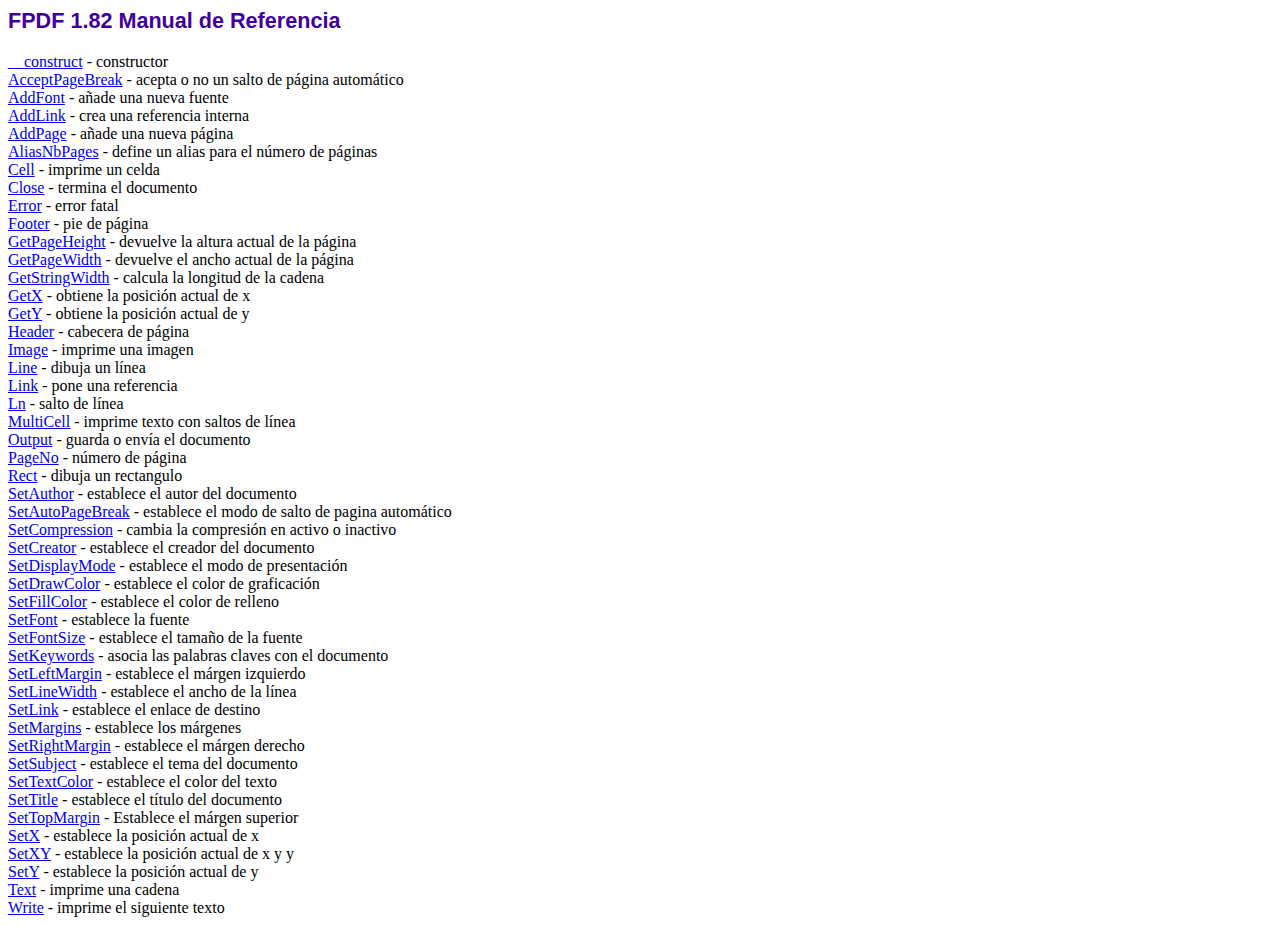
<file: fpdf182/doc/index.htm>
<!DOCTYPE html PUBLIC "-//W3C//DTD HTML 4.01 Transitional//EN">
<html>
<head>
<meta http-equiv="Content-Type" content="text/html; charset=ISO-8859-1">
<title>FPDF 1.82 Manual de Referencia</title>
<link type="text/css" rel="stylesheet" href="../fpdf.css">
</head>
<body>
<h1>FPDF 1.82 Manual de Referencia</h1>
<a href="__construct.htm">__construct</a> - constructor<br>
<a href="acceptpagebreak.htm">AcceptPageBreak</a> - acepta o no un salto de p�gina autom�tico<br>
<a href="addfont.htm">AddFont</a> - a�ade una nueva fuente<br>
<a href="addlink.htm">AddLink</a> - crea una referencia interna<br>
<a href="addpage.htm">AddPage</a> - a�ade una nueva p�gina<br>
<a href="aliasnbpages.htm">AliasNbPages</a> - define un alias para el n�mero de p�ginas<br>
<a href="cell.htm">Cell</a> - imprime un celda<br>
<a href="close.htm">Close</a> - termina el documento<br>
<a href="error.htm">Error</a> - error fatal<br>
<a href="footer.htm">Footer</a> - pie de p�gina<br>
<a href="getpageheight.htm">GetPageHeight</a> - devuelve la altura actual de la p�gina<br>
<a href="getpagewidth.htm">GetPageWidth</a> - devuelve el ancho actual de la p�gina<br>
<a href="getstringwidth.htm">GetStringWidth</a> - calcula la longitud de la cadena<br>
<a href="getx.htm">GetX</a> - obtiene la posici�n actual de x<br>
<a href="gety.htm">GetY</a> - obtiene la posici�n actual de y<br>
<a href="header.htm">Header</a> - cabecera de p�gina<br>
<a href="image.htm">Image</a> - imprime una imagen<br>
<a href="line.htm">Line</a> - dibuja un l�nea<br>
<a href="link.htm">Link</a> - pone una referencia<br>
<a href="ln.htm">Ln</a> - salto de l�nea<br>
<a href="multicell.htm">MultiCell</a> - imprime texto con saltos de l�nea<br>
<a href="output.htm">Output</a> - guarda o env�a el documento<br>
<a href="pageno.htm">PageNo</a> - n�mero de p�gina<br>
<a href="rect.htm">Rect</a> - dibuja un rectangulo<br>
<a href="setauthor.htm">SetAuthor</a> - establece el autor del documento<br>
<a href="setautopagebreak.htm">SetAutoPageBreak</a> - establece el modo de salto de pagina autom�tico<br>
<a href="setcompression.htm">SetCompression</a> - cambia la compresi�n en activo o inactivo<br>
<a href="setcreator.htm">SetCreator</a> - establece el creador del documento<br>
<a href="setdisplaymode.htm">SetDisplayMode</a> - establece el modo de presentaci�n<br>
<a href="setdrawcolor.htm">SetDrawColor</a> - establece el color de graficaci�n<br>
<a href="setfillcolor.htm">SetFillColor</a> - establece el color de relleno<br>
<a href="setfont.htm">SetFont</a> - establece la fuente<br>
<a href="setfontsize.htm">SetFontSize</a> - establece el tama�o de la fuente<br>
<a href="setkeywords.htm">SetKeywords</a> - asocia las palabras claves con el documento<br>
<a href="setleftmargin.htm">SetLeftMargin</a> - establece el m�rgen izquierdo<br>
<a href="setlinewidth.htm">SetLineWidth</a> - establece el ancho de la l�nea<br>
<a href="setlink.htm">SetLink</a> - establece el enlace de destino<br>
<a href="setmargins.htm">SetMargins</a> - establece los m�rgenes<br>
<a href="setrightmargin.htm">SetRightMargin</a> - establece el m�rgen derecho<br>
<a href="setsubject.htm">SetSubject</a> - establece el tema del documento<br>
<a href="settextcolor.htm">SetTextColor</a> - establece el color del texto<br>
<a href="settitle.htm">SetTitle</a> - establece el t�tulo del documento<br>
<a href="settopmargin.htm">SetTopMargin</a> - Establece el m�rgen superior<br>
<a href="setx.htm">SetX</a> - establece la posici�n actual de x<br>
<a href="setxy.htm">SetXY</a> - establece la posici�n actual de x y y<br>
<a href="sety.htm">SetY</a> - establece la posici�n actual de y<br>
<a href="text.htm">Text</a> - imprime una cadena<br>
<a href="write.htm">Write</a> - imprime el siguiente texto<br>
</body>
</html>
</file>
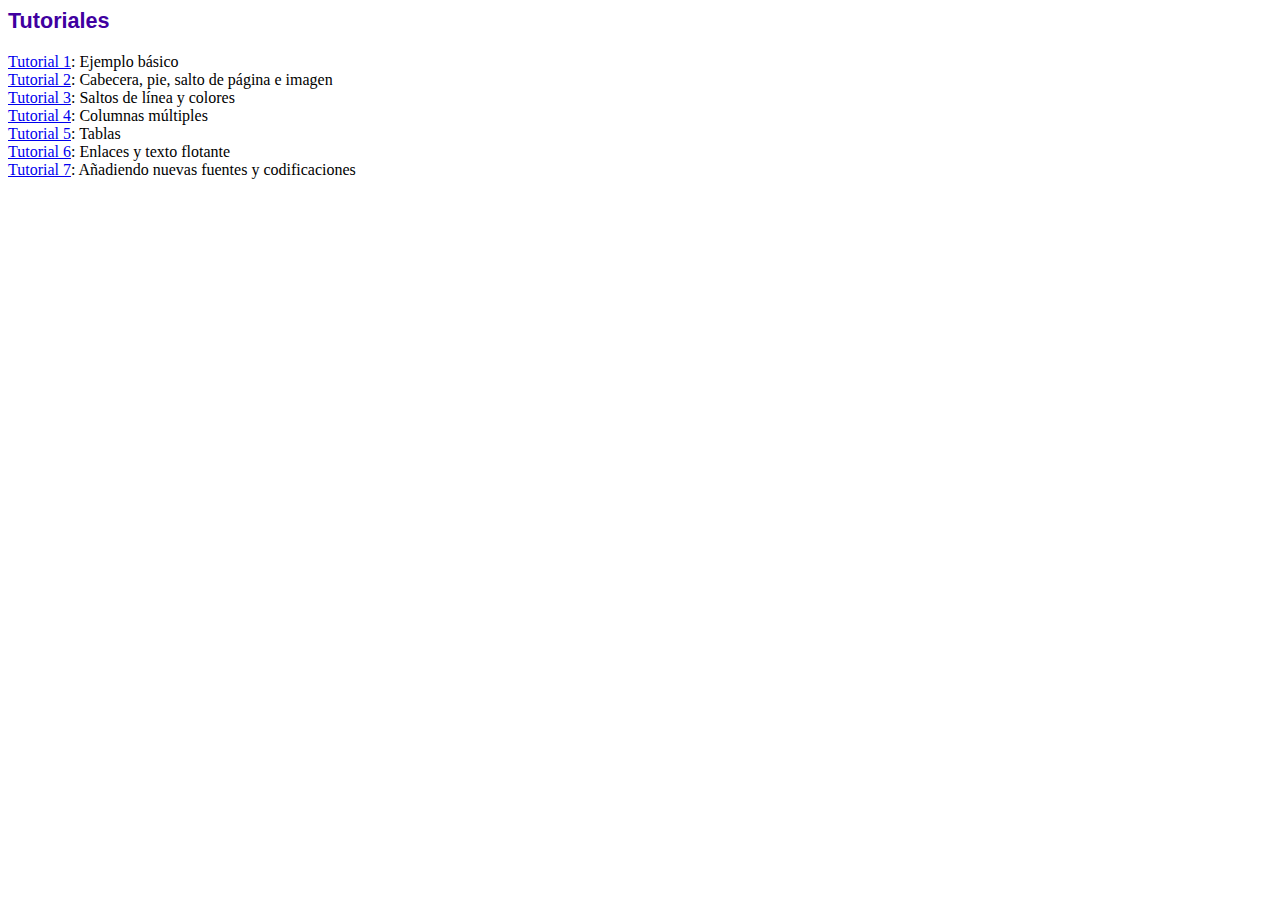
<file: fpdf182/tutorial/index.htm>
<!DOCTYPE html PUBLIC "-//W3C//DTD HTML 4.01 Transitional//EN">
<html>
<head>
<meta http-equiv="Content-Type" content="text/html; charset=ISO-8859-1">
<title>Tutoriales</title>
<link type="text/css" rel="stylesheet" href="../fpdf.css">
</head>
<body>
<h1>Tutoriales</h1>
<ul style="list-style-type:none; margin-left:0; padding-left:0">
<li><a href="tuto1.htm">Tutorial 1</a>: Ejemplo b�sico</li>
<li><a href="tuto2.htm">Tutorial 2</a>: Cabecera, pie, salto de p�gina e imagen</li>
<li><a href="tuto3.htm">Tutorial 3</a>: Saltos de l�nea y colores</li>
<li><a href="tuto4.htm">Tutorial 4</a>: Columnas m�ltiples</li>
<li><a href="tuto5.htm">Tutorial 5</a>: Tablas</li>
<li><a href="tuto6.htm">Tutorial 6</a>: Enlaces y texto flotante</li>
<li><a href="tuto7.htm">Tutorial 7</a>: A�adiendo nuevas fuentes y codificaciones</li>
</ul>
</body>
</html>
</file>
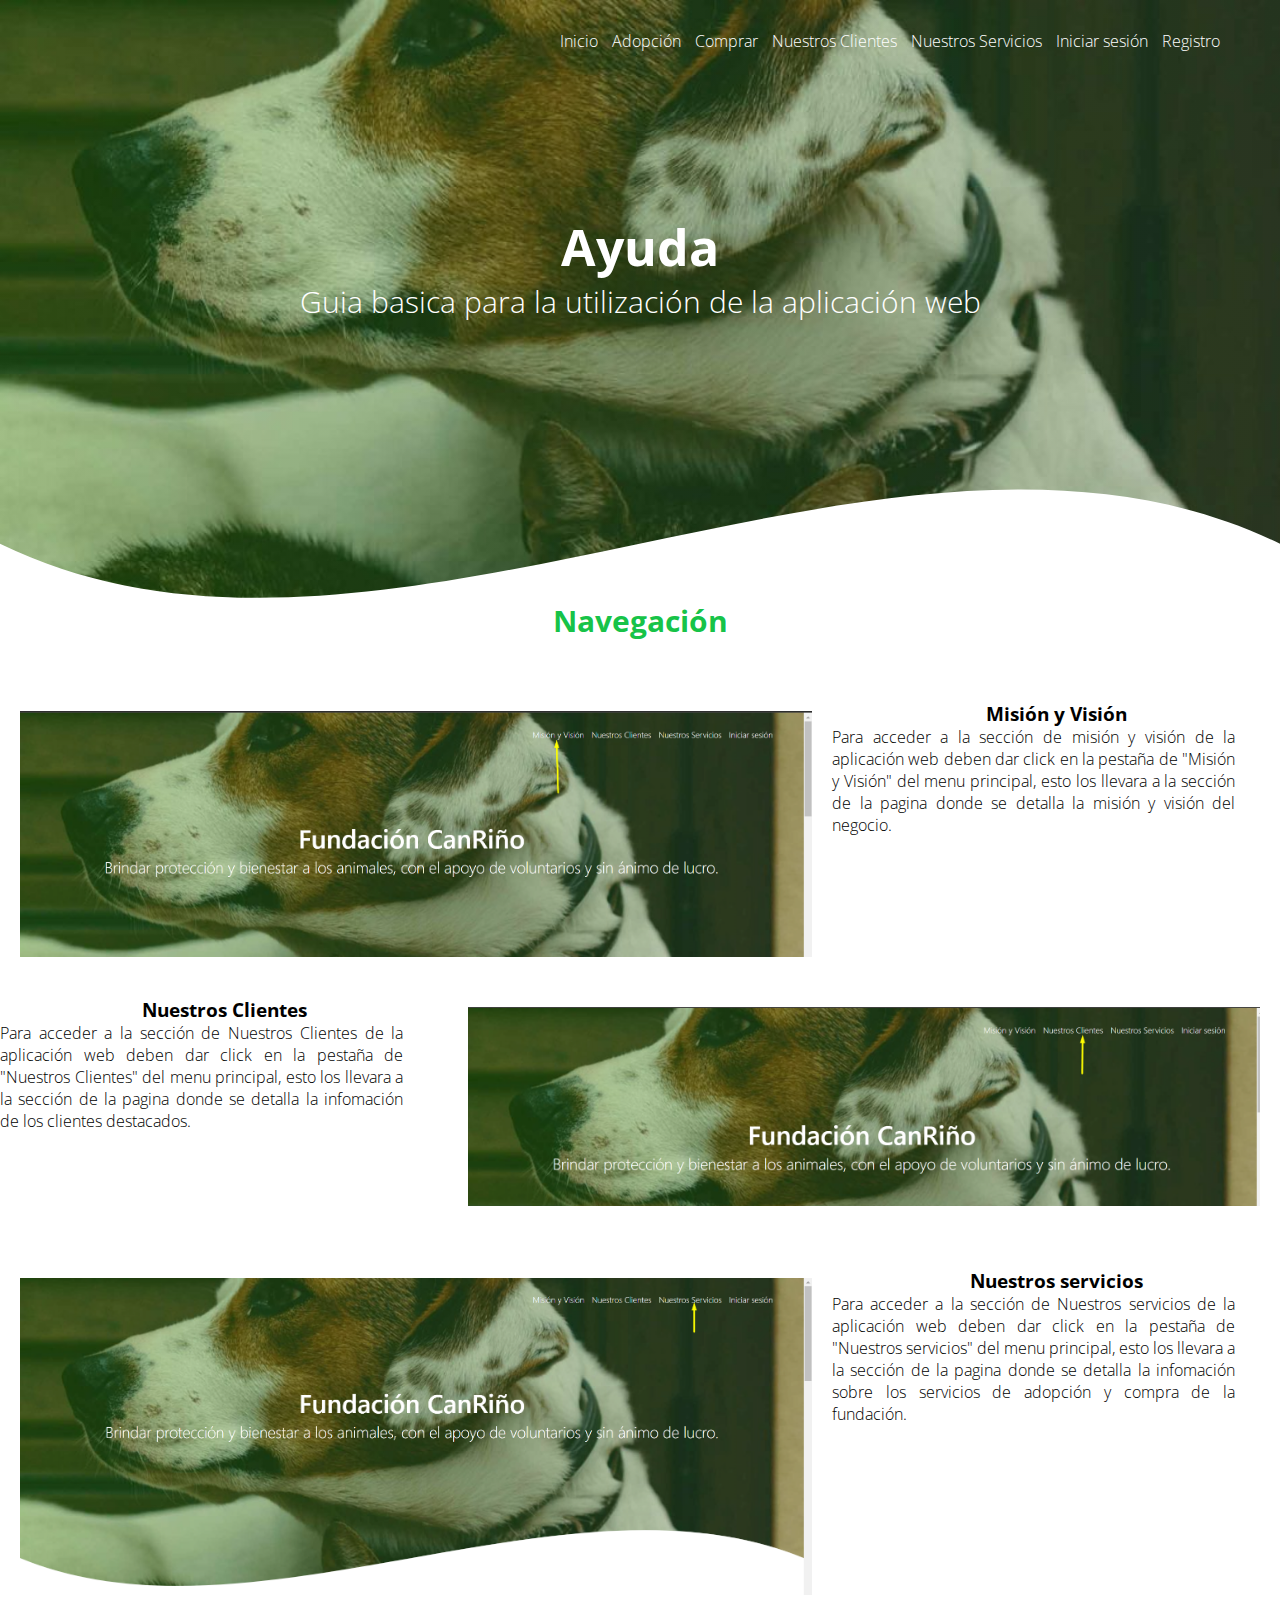
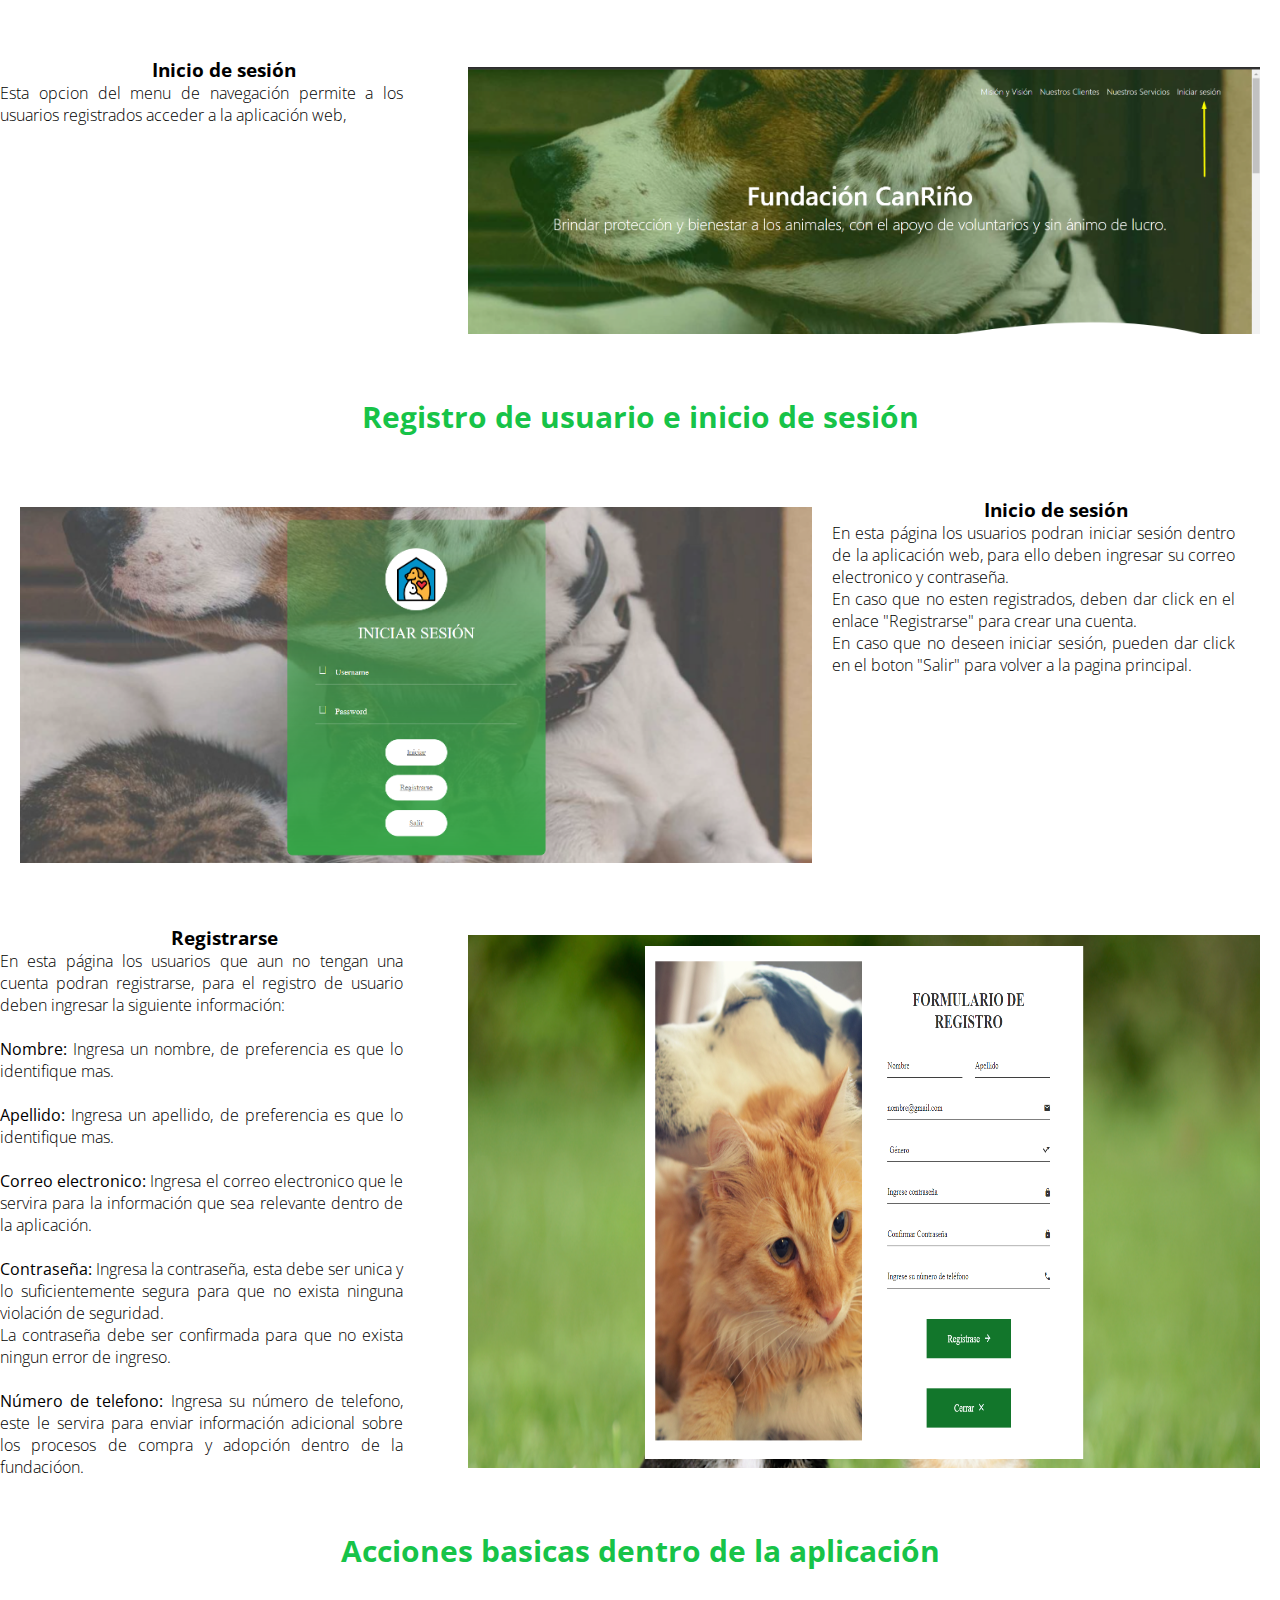
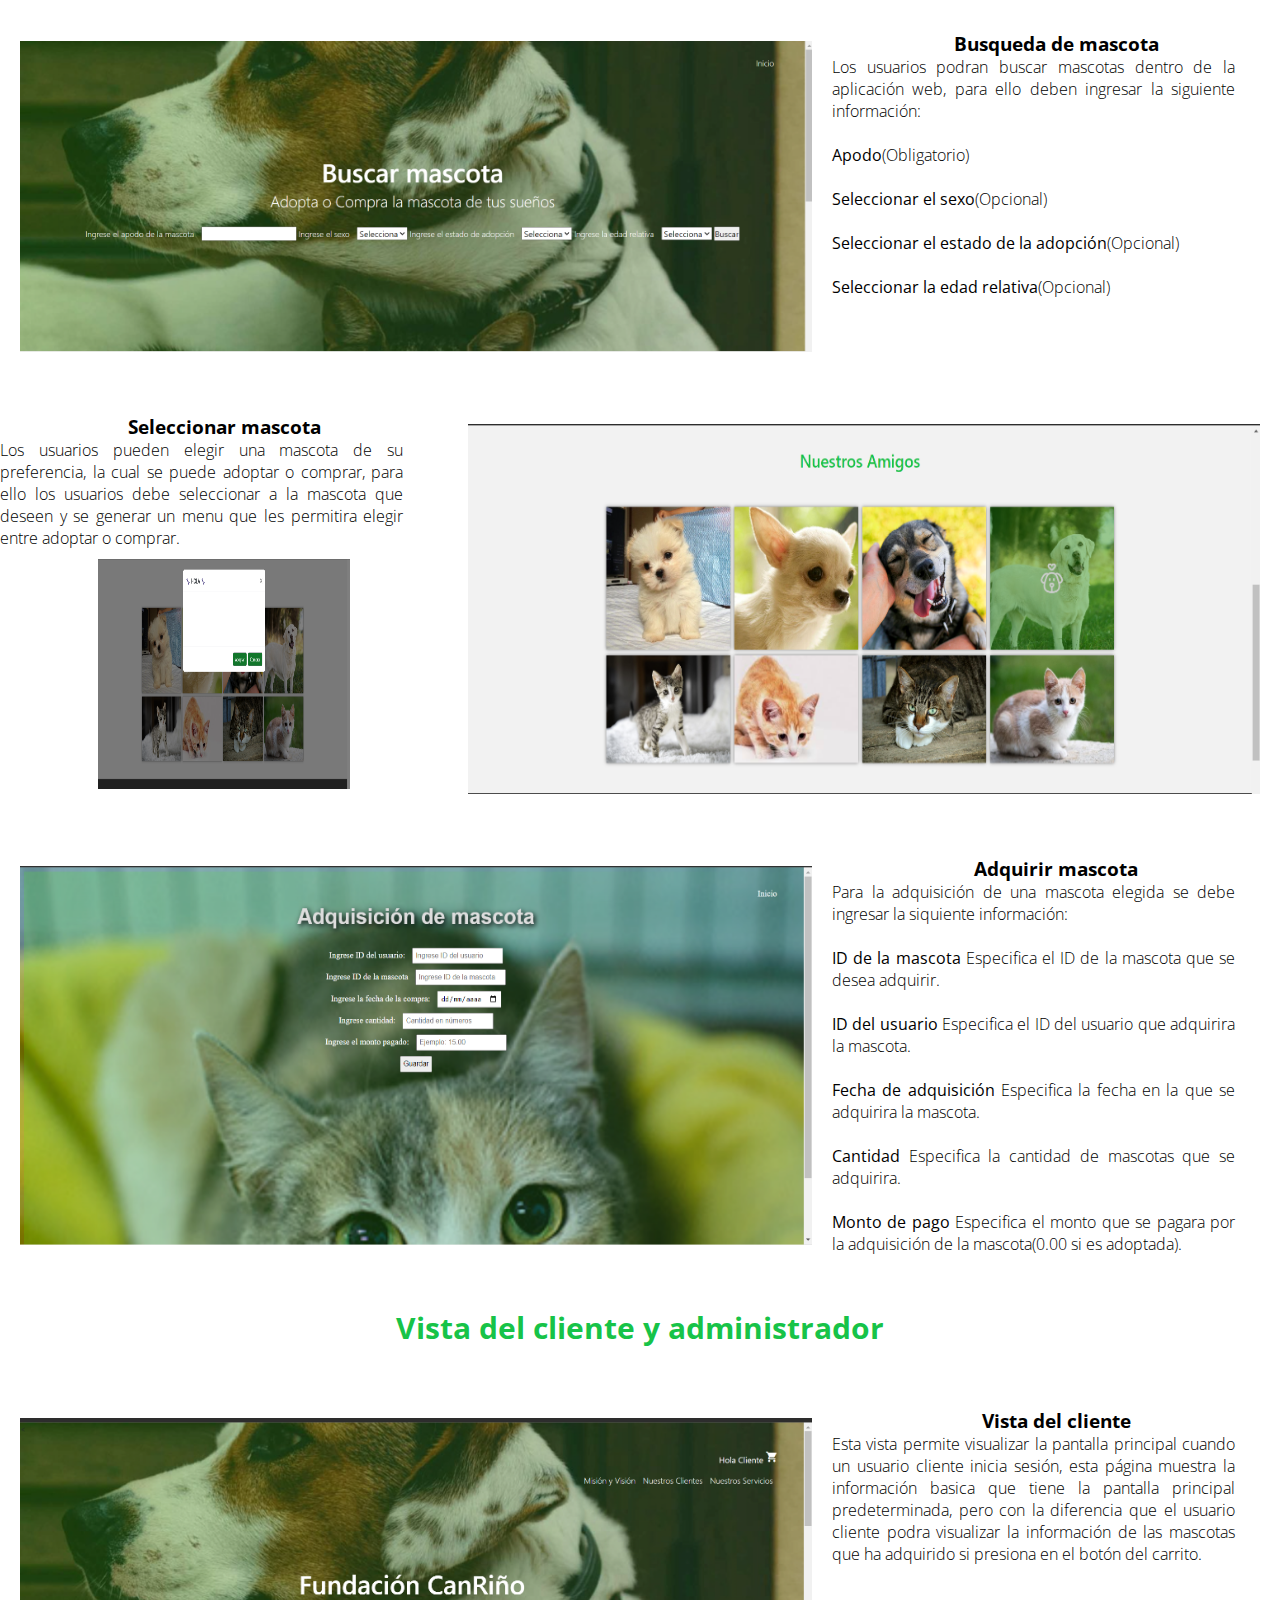
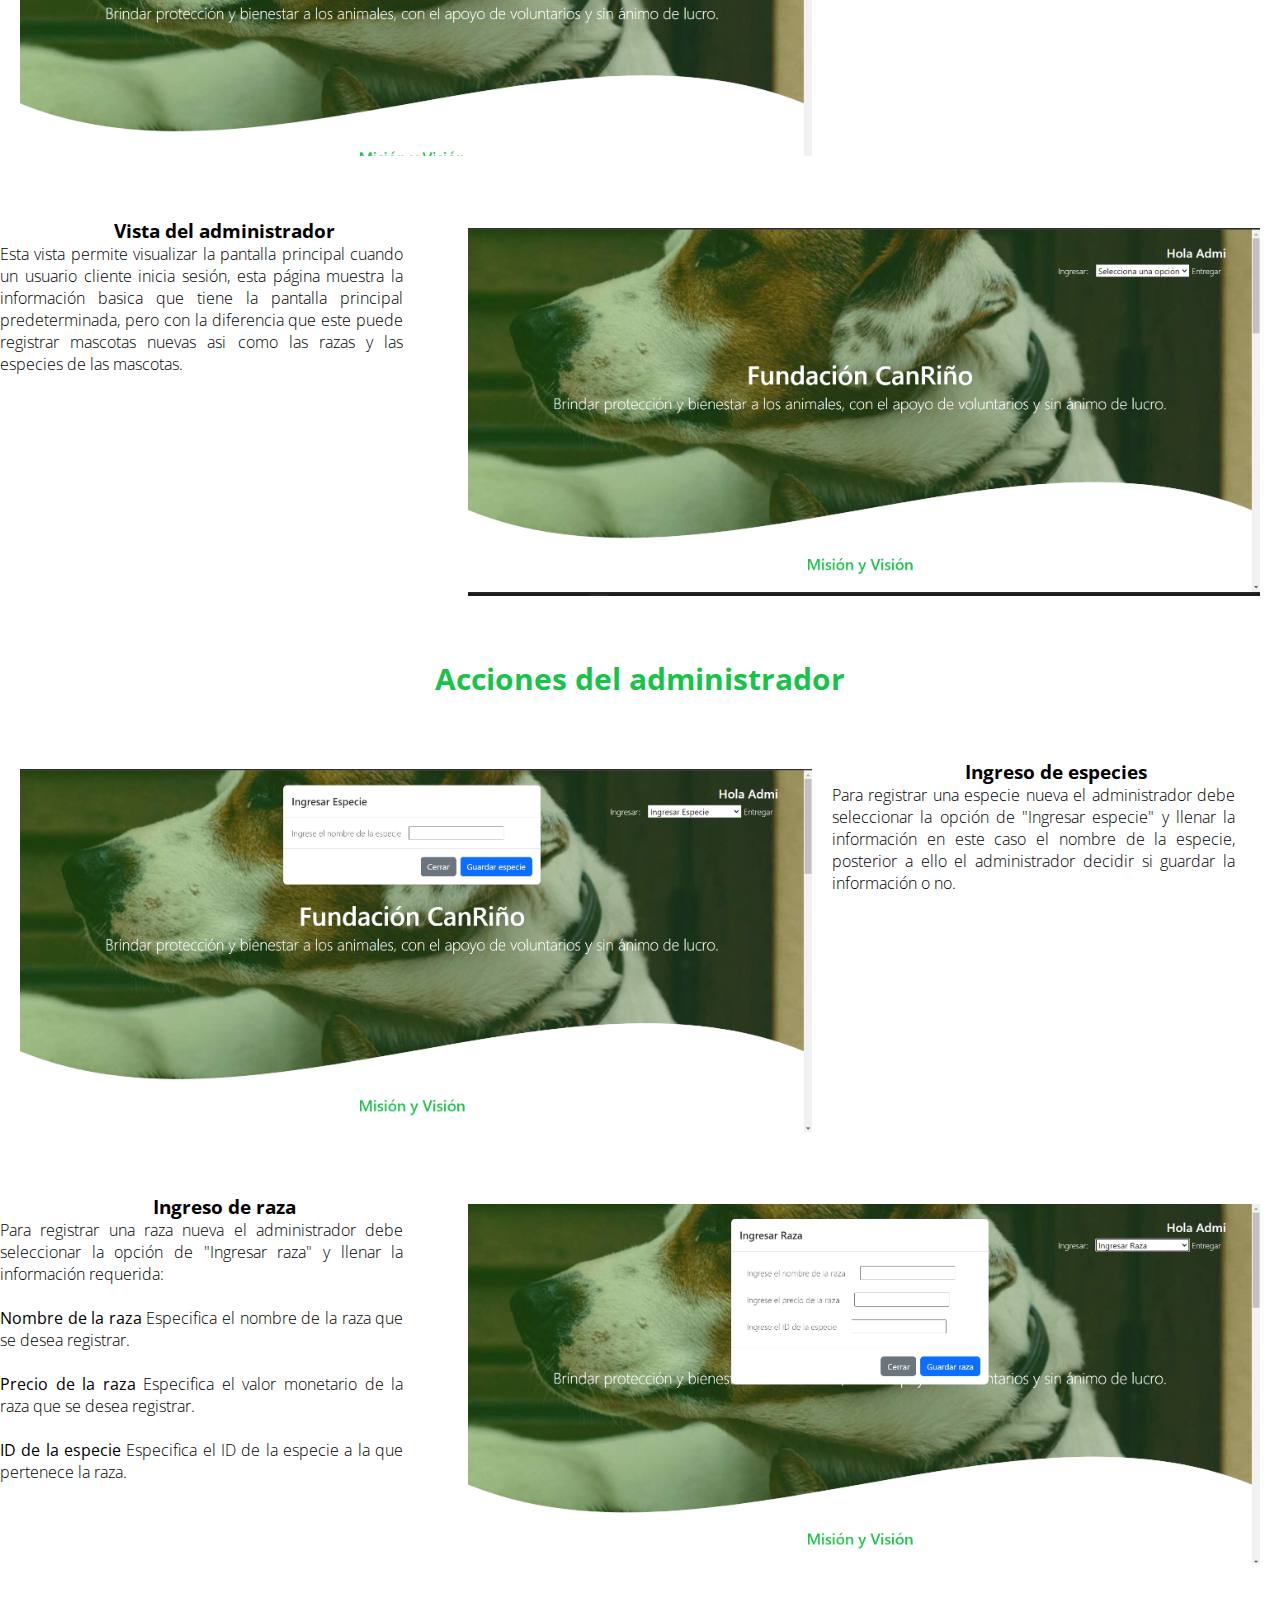
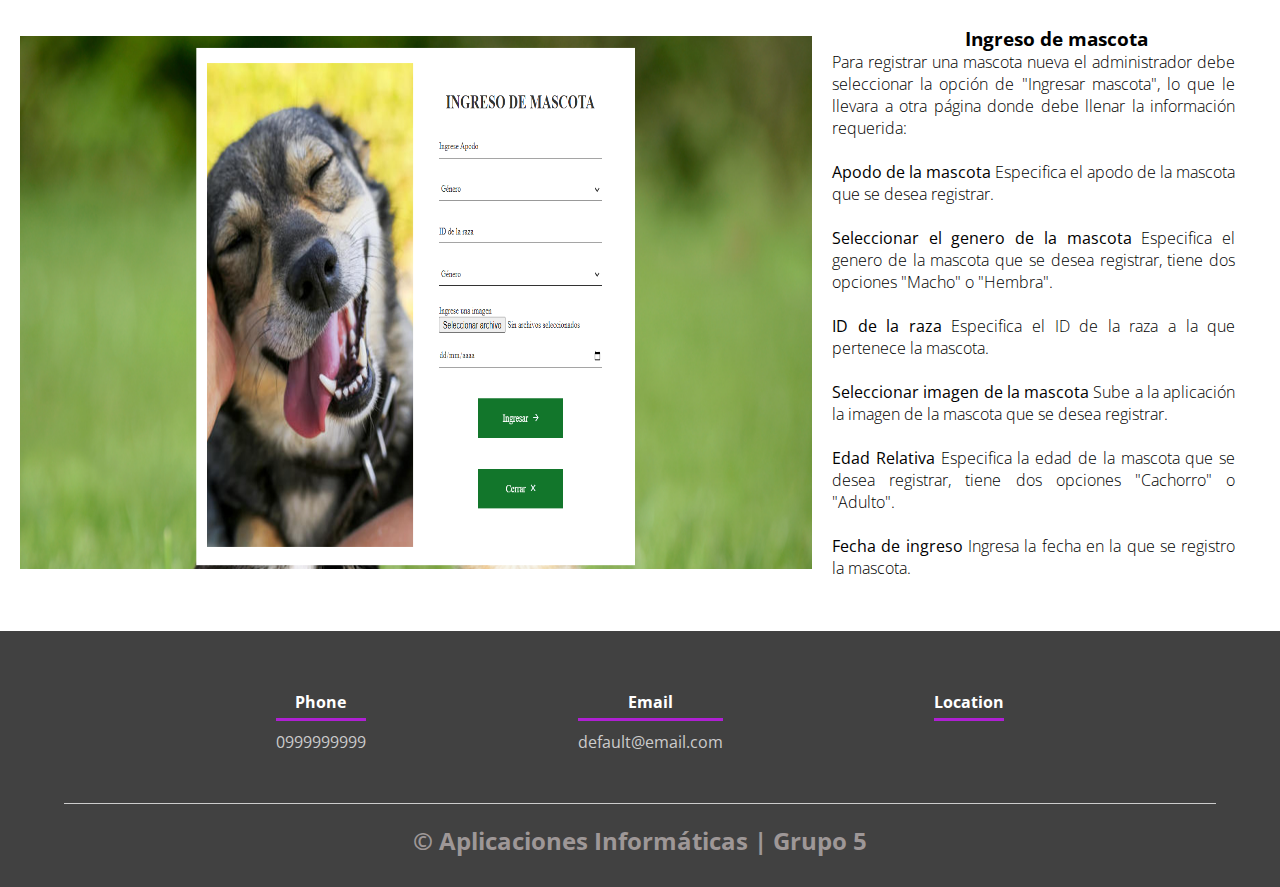
<file: Help.html>
<!DOCTYPE html>
<html lang="es">

<head>
    <meta charset="UTF-8">
    <meta name="viewport" content="width=device-width, initial-scale=1.0">
    <meta http-equiv="X-UA-Compatible" content="ie=edge">
    <title>Refugio Ayuda</title>
    <!--<link rel="shortcut icon" href="img/alexcgdesign.png" type="image/x-icon">-->
    <link rel="stylesheet" href="./View/Style/estilos.css">
    <link rel="stylesheet" href="./View/Style/estilospagprin.css">
    <link href="https://fonts.googleapis.com/css?family=Open+Sans:300,400,700,800&display=swap" rel="stylesheet"> 
</head>

<body>
    <header>
        <nav>
            <a href="#">Inicio</a>
            <a href="#adóptame">Adopción</a>
            <a href="#cómprame">Comprar</a>
            <a href="#clientes">Nuestros Clientes</a>
            <a href="#servicios">Nuestros Servicios</a>
            <a href="logging.html">Iniciar sesión</a>
            <a href="logging.html">Registro</a> 
        </nav>
        <section class="textos-header">
            <h1>Ayuda</h1>
            <h2>Guia basica para la utilización de la aplicación web</h2>
        </section>
        <div class="wave" style="height: 150px; overflow: hidden;"><svg viewBox="0 0 500 80" preserveAspectRatio="none"
                style="height: 100%; width: 100%;">
                <path d="M0.00,49.98 C150.00,150.00 349.20,-50.00 500.00,49.98 L500.00,150.00 L0.00,150.00 Z"
                    style="stroke: none; fill: #ffffff;"></path>
            </svg></div>
    </header>
    <main>

        <h2 class="titulo">Navegación</h2>
        <div class="ayuda">
            <img src="./View/img/help-1.png" alt="">
            <div>
                <h3>Misión y Visión</h3>
                <p>
                    Para acceder a la sección de misión y visión de la aplicación web deben dar click en la pestaña de
                    "Misión y Visión" del menu principal, esto los llevara a la sección de la pagina donde se detalla la misión y visión del negocio.
                </p>
            </div>
        </div>

        <div class="ayuda">
            <div>
                <h3>Nuestros Clientes</h3>
                <p>
                    Para acceder a la sección de Nuestros Clientes de la aplicación web deben dar click en la pestaña de
                    "Nuestros Clientes" del menu principal, esto los llevara a la sección de la pagina donde se detalla 
                    la infomación de los clientes destacados.
                </p>
            </div>
            <img src="./View/img/help-2.png" alt="">
        </div>
        <br>

        <div class="ayuda">
            <img src="./View/img/help-3.png" alt="">
            <div>
                <h3>Nuestros servicios</h3>
                <p>
                    Para acceder a la sección de Nuestros servicios de la aplicación web deben dar click en la pestaña de
                    "Nuestros servicios" del menu principal, esto los llevara a la sección de la pagina donde se detalla 
                    la infomación sobre los servicios de adopción y compra de la fundación.
                </p>
            </div>
            
        </div>
        <br>

        <div class="ayuda">
            
            <div>
                <h3>Inicio de sesión</h3>
                <p>
                    Esta opcion del menu de navegación permite a los usuarios registrados acceder a la aplicación web,
                </p>
            </div>
            <img src="./View/img/help-4.png" alt="">
        </div>
        <br>

        <h2 class="titulo">Registro de usuario e inicio de sesión</h2>

        <div class="ayuda">
            <img src="./View/img/help-5.png" alt="">
            <div>
                <h3>Inicio de sesión</h3>
                <p>
                    En esta página los usuarios podran iniciar sesión dentro de la aplicación web, para ello 
                    deben ingresar su correo electronico y contraseña.
                    <br>En caso que no esten registrados, deben dar click en el enlace "Registrarse" para crear una cuenta.
                    <br>En caso que no deseen iniciar sesión, pueden dar click en el boton "Salir" para volver a la pagina principal.
                </p>
            </div>
            
        </div>
        <br>
        <div class="ayuda">
            
            <div>
                <h3>Registrarse</h3>
                <p>
                    En esta página los usuarios que aun no tengan una cuenta podran registrarse, para el registro de usuario deben
                    ingresar la siguiente información:
                    <br>
                    <br>
                    <ul>
                        <li><p><strong>Nombre: </strong> Ingresa un nombre, de preferencia es que lo identifique mas.</p></li>
                        <br>
                        <li>
                            <p>
                                <strong>Apellido: </strong> Ingresa un apellido, de preferencia es que lo identifique mas.
                            </p>
                        </li>
                        <br>
                        <li>
                            <p>
                                <strong>Correo electronico: </strong> Ingresa el correo electronico que le servira para la información
                                que sea relevante dentro de la aplicación.
                            </p>
                        </li>
                        <br>
                        <li>
                            <p>
                                <strong>Contraseña: </strong> Ingresa la contraseña, esta debe ser unica y lo suficientemente segura para
                                que no exista ninguna violación de seguridad.
                                <br>La contraseña debe ser confirmada para que no exista ningun error de ingreso.
                            </p>
                        </li>
                        <br>
                        <li>
                            <p>
                                <strong>Número de telefono: </strong> Ingresa su número de telefono, este le servira 
                                para enviar información adicional
                                sobre los procesos de compra y adopción dentro de la fundacióon.
                            </p>
                        </li>
                    </ul>
                </p>
            </div>
            <img src="./View/img/help-6.png" alt="">
        </div>
        <br>

        <h2 class="titulo">Acciones basicas dentro de la aplicación</h2>

        <div class="ayuda">
            <img src="./View/img/help-7.png" alt="">
            <div>
                <h3>Busqueda de mascota</h3>
                <p>
                    Los usuarios podran buscar mascotas dentro de la aplicación web, para ello
                    deben ingresar la siguiente información:
                    <br>
                    <br>
                    <strong>Apodo</strong>(Obligatorio)
                    <br>
                    <br>
                    <strong>Seleccionar el sexo</strong>(Opcional)
                    <br>
                    <br>
                    <strong>Seleccionar el estado de la adopción</strong>(Opcional)
                    <br>
                    <br>
                    <strong>Seleccionar la edad relativa</strong>(Opcional)
                </p>
            </div>
            
        </div>
        <br>

        <div class="ayuda">
            
            <div>
                <h3>Seleccionar mascota</h3>
                <p>
                    Los usuarios pueden elegir una mascota de su preferencia, la cual se puede adoptar o comprar, para ello
                     los usuarios debe seleccionar a la mascota que deseen y se generar un menu que les permitira elegir entre adoptar 
                     o comprar.
                </p>
                <img src="./View/img/help-9.png" alt="" height="250" width="700">
            </div>
            <img src="./View/img/help-8.png" alt="">
        </div>
        <br>

        <div class="ayuda">
            <img src="./View/img/help-10.png" alt="">
            <div>
                <h3>Adquirir mascota</h3>
                <p>
                    Para la adquisición de una mascota elegida se debe ingresar la siquiente información:
                    <br>
                    <br>
                    <strong>ID de la mascota</strong> Especifica el ID de la mascota que se desea adquirir.
                    <br>
                    <br>
                    <strong>ID del usuario</strong> Especifica el ID del usuario que adquirira la mascota.
                    <br>
                    <br>
                    <strong>Fecha de adquisición</strong> Especifica la fecha en la que se adquirira la mascota.
                    <br>
                    <br>
                    <strong>Cantidad</strong> Especifica la cantidad de mascotas que se adquirira.
                    <br>
                    <br>
                    <strong>Monto de pago</strong>  Especifica el monto que se pagara por la adquisición de la mascota(0.00 si es adoptada).
                </p>
            </div>
            
        </div>
        <br>

        <h2 class="titulo">Vista del cliente y administrador</h2>
        <div class="ayuda">
            <img src="./View/img/help-11.png" alt="">
            <div>
                <h3>Vista del cliente</h3>
                <p>
                    Esta vista permite visualizar la pantalla principal cuando un usuario cliente inicia sesión, esta página
                    muestra la información basica que tiene la pantalla principal predeterminada, pero con la diferencia que
                    el usuario cliente podra visualizar la información de las mascotas que ha adquirido si presiona en el botón del carrito.
                </p>
            </div>
            
        </div>
        <br>

        <div class="ayuda">
            
            <div>
                <h3>Vista del administrador</h3>
                <p>
                    Esta vista permite visualizar la pantalla principal cuando un usuario cliente inicia sesión, esta página
                    muestra la información basica que tiene la pantalla principal predeterminada, pero con la diferencia que este puede
                    registrar mascotas nuevas asi como las razas y las especies de las mascotas.
                </p>
            </div>
            <img src="./View/img/help-12.png" alt="">
        </div>
        <br>

        <h2 class="titulo">Acciones del administrador</h2>

        <div class="ayuda">
            <img src="./View/img/help-13.png" alt="">
            <div>
                <h3>Ingreso de especies</h3>
                <p>
                    Para registrar una especie nueva el administrador debe seleccionar la opción de "Ingresar especie" y llenar 
                    la información en este caso el nombre de la especie, posterior a ello el administrador decidir si guardar la información o no.
                </p>
            </div>
            
        </div>
        <br>

        <div class="ayuda">
            
            <div>
                <h3>Ingreso de raza</h3>
                <p>
                    Para registrar una raza nueva el administrador debe seleccionar la opción de "Ingresar raza" y llenar 
                    la información requerida:
                    <br>
                    <br>
                    <strong>Nombre de la raza</strong> Especifica el nombre de la raza que se desea registrar.
                    <br>
                    <br>
                    <strong>Precio de la raza</strong> Especifica el valor monetario de la raza que se desea registrar.
                    <br>
                    <br>
                    <strong>ID de la especie</strong> Especifica el ID de la especie a la que pertenece la raza.
                </p>
            </div>
            <img src="./View/img/help-14.png" alt="">
        </div>
        <br>

        <div class="ayuda">
            <img src="./View/img/help-15.png" alt="">
            <div>
                <h3>Ingreso de mascota</h3>
                <p>
                    Para registrar una mascota nueva el administrador debe seleccionar la opción de "Ingresar mascota", lo que le llevara
                    a otra página donde debe llenar la información requerida:
                    <br>
                    <br>
                    <strong>Apodo de la mascota</strong> Especifica el apodo de la mascota que se desea registrar.
                    <br>
                    <br>
                    <strong>Seleccionar el genero de la mascota</strong> Especifica el genero de la mascota que se desea registrar,
                    tiene dos opciones "Macho" o "Hembra".
                    <br>
                    <br>
                    <strong>ID de la raza</strong> Especifica el ID de la raza a la que pertenece la mascota.
                    <br>
                    <br>
                    <strong>Seleccionar imagen de la mascota</strong> Sube a la aplicación la imagen de la mascota que se desea registrar.
                    <br>
                    <br>
                    <strong>Edad Relativa</strong> Especifica la edad de la mascota que se desea registrar, tiene dos opciones "Cachorro" o "Adulto".
                    <br>
                    <br>
                    <strong>Fecha de ingreso</strong> Ingresa la fecha en la que se registro la mascota.
                </p>
            </div>
            
        </div>
        <br>

    </main>
    <footer>
        <div class="contenedor-footer">
            <div class="content-foo">
                <h4>Phone</h4>
                <p>0999999999</p>
            </div>
            <div class="content-foo">
                <h4>Email</h4>
                <p>default@email.com</p>
            </div>
            <div class="content-foo">
                <h4>Location</h4>
                <p></p>
            </div>
        </div>
        <h2 class="titulo-final">&copy; Aplicaciones Informáticas | Grupo 5</h2>
    </footer>
</body>

</html>
</file>
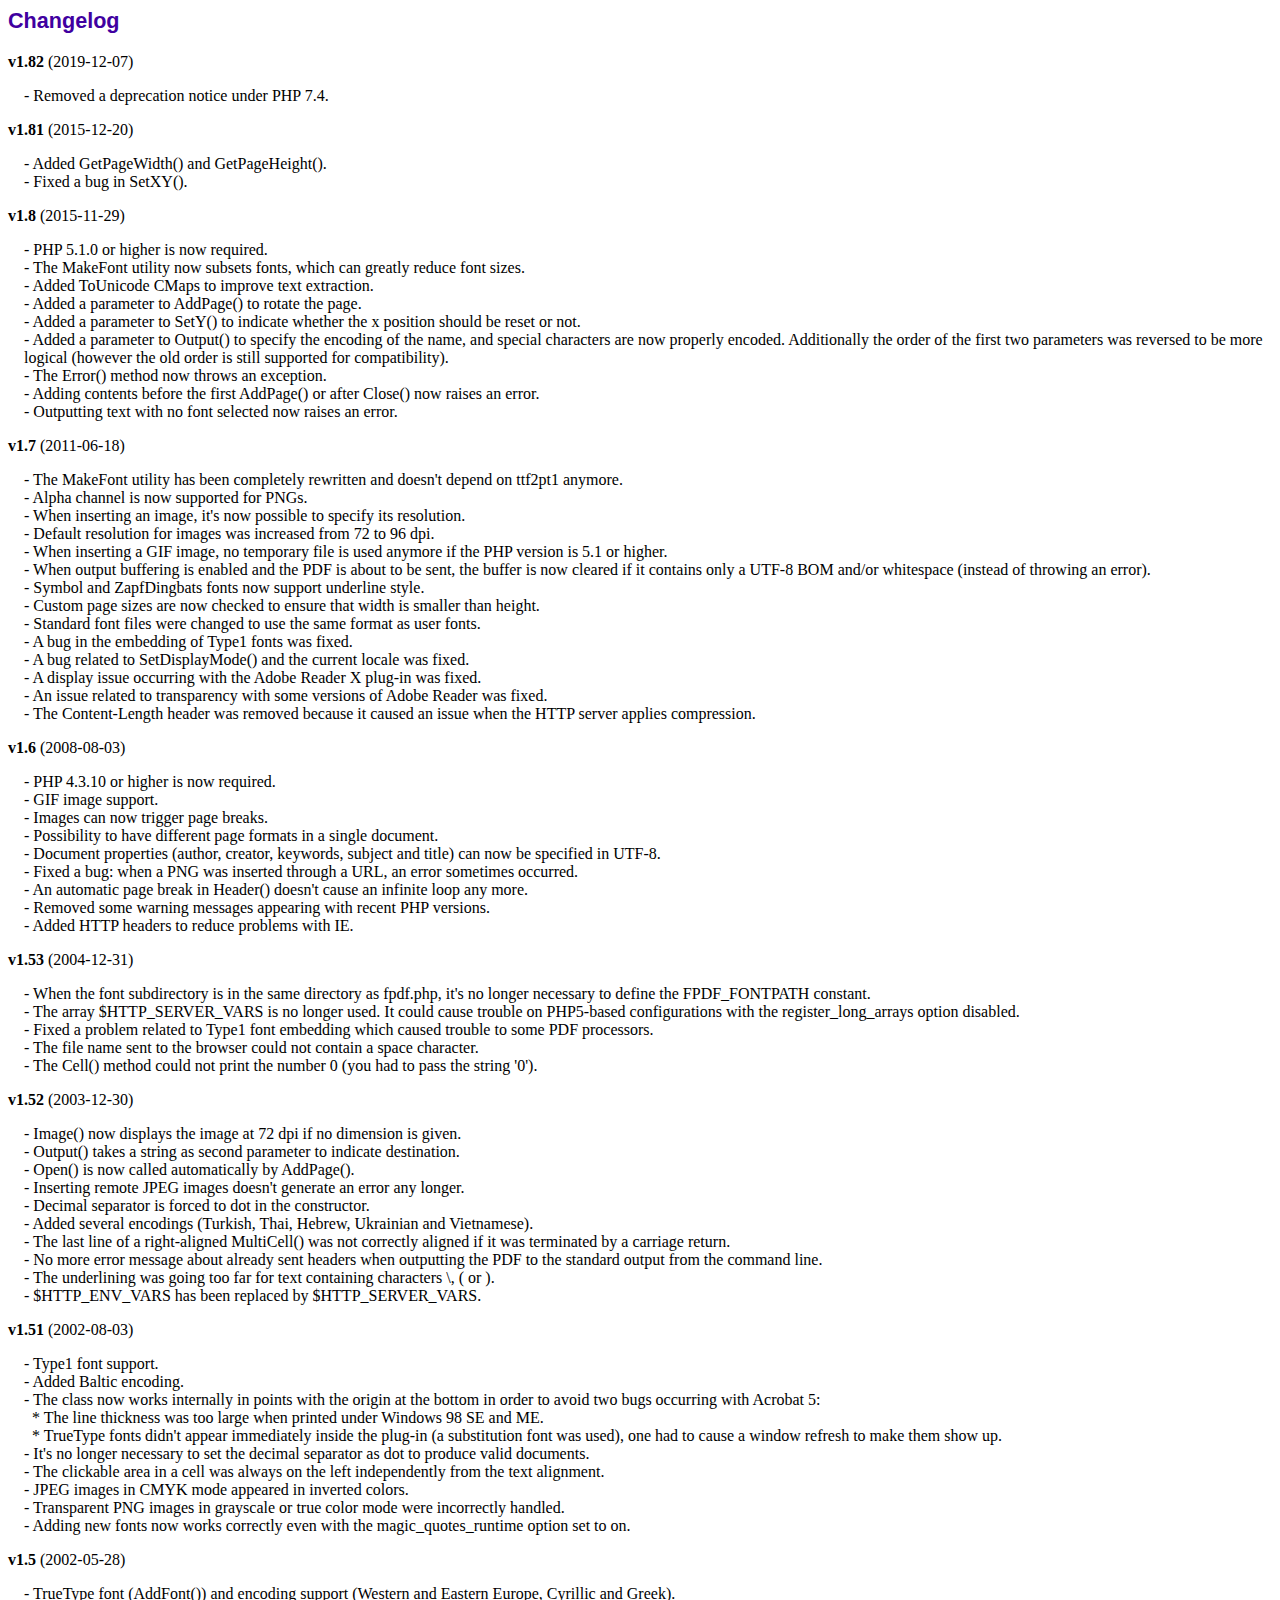
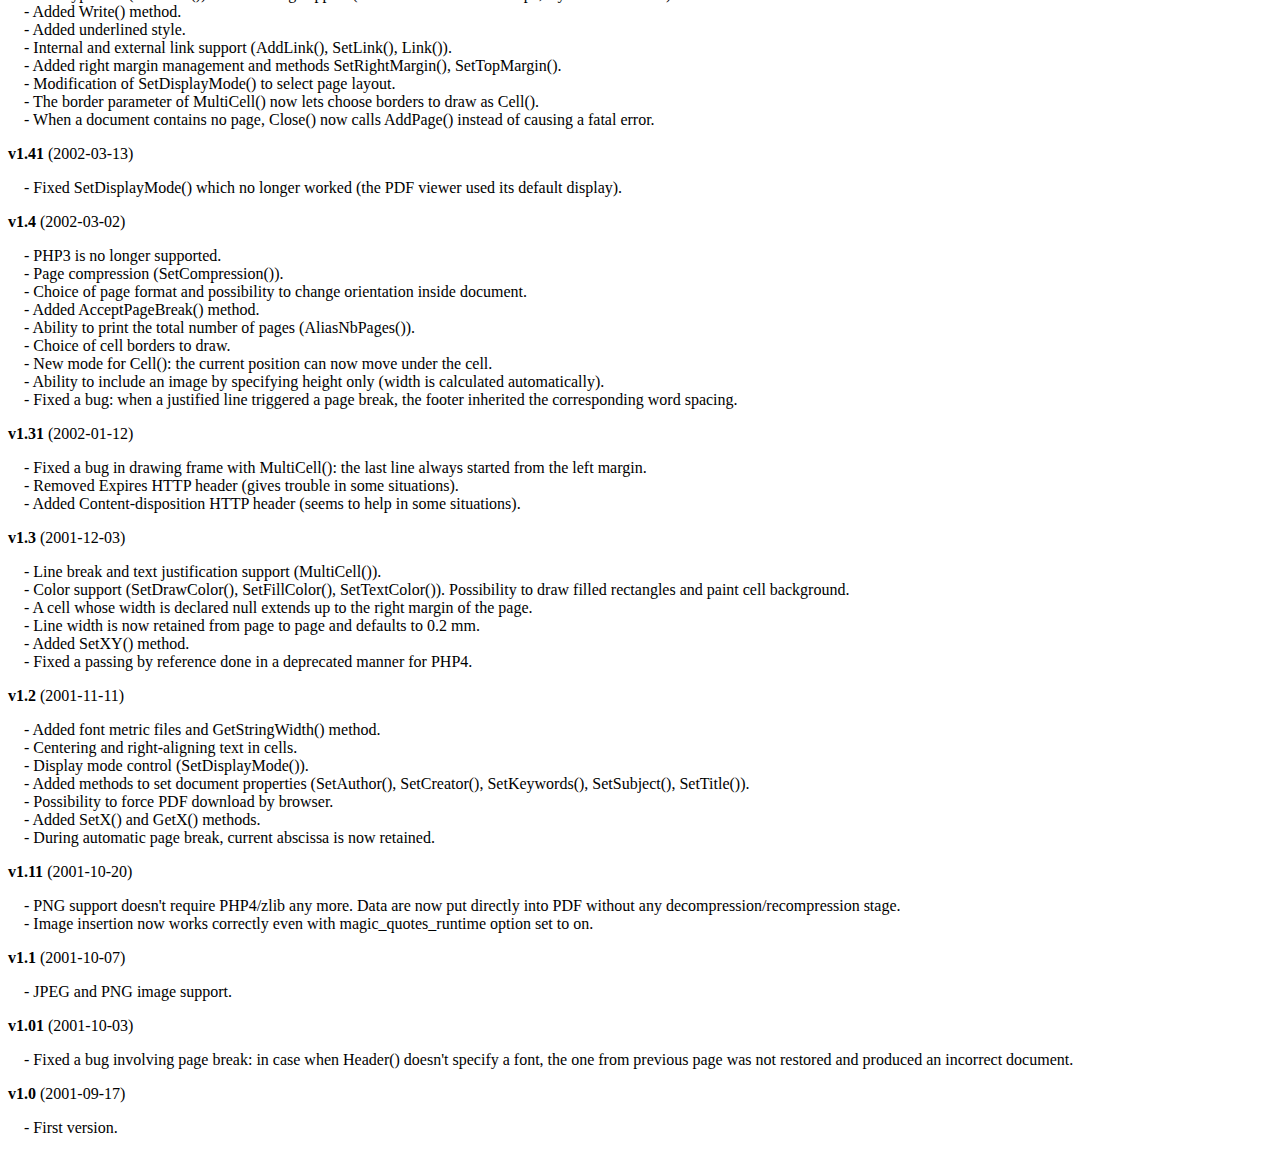
<file: fpdf182/changelog.htm>
<!DOCTYPE html PUBLIC "-//W3C//DTD HTML 4.01 Transitional//EN">
<html>
<head>
<meta http-equiv="Content-Type" content="text/html; charset=ISO-8859-1">
<title>Changelog</title>
<link type="text/css" rel="stylesheet" href="fpdf.css">
<style type="text/css">
dd {margin:1em 0 1em 1em}
</style>
</head>
<body>
<h1>Changelog</h1>
<dl>
<dt><strong>v1.82</strong> (2019-12-07)</dt>
<dd>
- Removed a deprecation notice under PHP 7.4.<br>
</dd>
<dt><strong>v1.81</strong> (2015-12-20)</dt>
<dd>
- Added GetPageWidth() and GetPageHeight().<br>
- Fixed a bug in SetXY().<br>
</dd>
<dt><strong>v1.8</strong> (2015-11-29)</dt>
<dd>
- PHP 5.1.0 or higher is now required.<br>
- The MakeFont utility now subsets fonts, which can greatly reduce font sizes.<br>
- Added ToUnicode CMaps to improve text extraction.<br>
- Added a parameter to AddPage() to rotate the page.<br>
- Added a parameter to SetY() to indicate whether the x position should be reset or not.<br>
- Added a parameter to Output() to specify the encoding of the name, and special characters are now properly encoded. Additionally the order of the first two parameters was reversed to be more logical (however the old order is still supported for compatibility).<br>
- The Error() method now throws an exception.<br>
- Adding contents before the first AddPage() or after Close() now raises an error.<br>
- Outputting text with no font selected now raises an error.<br>
</dd>
<dt><strong>v1.7</strong> (2011-06-18)</dt>
<dd>
- The MakeFont utility has been completely rewritten and doesn't depend on ttf2pt1 anymore.<br>
- Alpha channel is now supported for PNGs.<br>
- When inserting an image, it's now possible to specify its resolution.<br>
- Default resolution for images was increased from 72 to 96 dpi.<br>
- When inserting a GIF image, no temporary file is used anymore if the PHP version is 5.1 or higher.<br>
- When output buffering is enabled and the PDF is about to be sent, the buffer is now cleared if it contains only a UTF-8 BOM and/or whitespace (instead of throwing an error).<br>
- Symbol and ZapfDingbats fonts now support underline style.<br>
- Custom page sizes are now checked to ensure that width is smaller than height.<br>
- Standard font files were changed to use the same format as user fonts.<br>
- A bug in the embedding of Type1 fonts was fixed.<br>
- A bug related to SetDisplayMode() and the current locale was fixed.<br>
- A display issue occurring with the Adobe Reader X plug-in was fixed.<br>
- An issue related to transparency with some versions of Adobe Reader was fixed.<br>
- The Content-Length header was removed because it caused an issue when the HTTP server applies compression.<br>
</dd>
<dt><strong>v1.6</strong> (2008-08-03)</dt>
<dd>
- PHP 4.3.10 or higher is now required.<br>
- GIF image support.<br>
- Images can now trigger page breaks.<br>
- Possibility to have different page formats in a single document.<br>
- Document properties (author, creator, keywords, subject and title) can now be specified in UTF-8.<br>
- Fixed a bug: when a PNG was inserted through a URL, an error sometimes occurred.<br>
- An automatic page break in Header() doesn't cause an infinite loop any more.<br>
- Removed some warning messages appearing with recent PHP versions.<br>
- Added HTTP headers to reduce problems with IE.<br>
</dd>
<dt><strong>v1.53</strong> (2004-12-31)</dt>
<dd>
- When the font subdirectory is in the same directory as fpdf.php, it's no longer necessary to define the FPDF_FONTPATH constant.<br>
- The array $HTTP_SERVER_VARS is no longer used. It could cause trouble on PHP5-based configurations with the register_long_arrays option disabled.<br>
- Fixed a problem related to Type1 font embedding which caused trouble to some PDF processors.<br>
- The file name sent to the browser could not contain a space character.<br>
- The Cell() method could not print the number 0 (you had to pass the string '0').<br>
</dd>
<dt><strong>v1.52</strong> (2003-12-30)</dt>
<dd>
- Image() now displays the image at 72 dpi if no dimension is given.<br>
- Output() takes a string as second parameter to indicate destination.<br>
- Open() is now called automatically by AddPage().<br>
- Inserting remote JPEG images doesn't generate an error any longer.<br>
- Decimal separator is forced to dot in the constructor.<br>
- Added several encodings (Turkish, Thai, Hebrew, Ukrainian and Vietnamese).<br>
- The last line of a right-aligned MultiCell() was not correctly aligned if it was terminated by a carriage return.<br>
- No more error message about already sent headers when outputting the PDF to the standard output from the command line.<br>
- The underlining was going too far for text containing characters \, ( or ).<br>
- $HTTP_ENV_VARS has been replaced by $HTTP_SERVER_VARS.<br>
</dd>
<dt><strong>v1.51</strong> (2002-08-03)</dt>
<dd>
- Type1 font support.<br>
- Added Baltic encoding.<br>
- The class now works internally in points with the origin at the bottom in order to avoid two bugs occurring with Acrobat 5:<br>&nbsp;&nbsp;* The line thickness was too large when printed under Windows 98 SE and ME.<br>&nbsp;&nbsp;* TrueType fonts didn't appear immediately inside the plug-in (a substitution font was used), one had to cause a window refresh to make them show up.<br>
- It's no longer necessary to set the decimal separator as dot to produce valid documents.<br>
- The clickable area in a cell was always on the left independently from the text alignment.<br>
- JPEG images in CMYK mode appeared in inverted colors.<br>
- Transparent PNG images in grayscale or true color mode were incorrectly handled.<br>
- Adding new fonts now works correctly even with the magic_quotes_runtime option set to on.<br>
</dd>
<dt><strong>v1.5</strong> (2002-05-28)</dt>
<dd>
- TrueType font (AddFont()) and encoding support (Western and Eastern Europe, Cyrillic and Greek).<br>
- Added Write() method.<br>
- Added underlined style.<br>
- Internal and external link support (AddLink(), SetLink(), Link()).<br>
- Added right margin management and methods SetRightMargin(), SetTopMargin().<br>
- Modification of SetDisplayMode() to select page layout.<br>
- The border parameter of MultiCell() now lets choose borders to draw as Cell().<br>
- When a document contains no page, Close() now calls AddPage() instead of causing a fatal error.<br>
</dd>
<dt><strong>v1.41</strong> (2002-03-13)</dt>
<dd>
- Fixed SetDisplayMode() which no longer worked (the PDF viewer used its default display).<br>
</dd>
<dt><strong>v1.4</strong> (2002-03-02)</dt>
<dd>
- PHP3 is no longer supported.<br>
- Page compression (SetCompression()).<br>
- Choice of page format and possibility to change orientation inside document.<br>
- Added AcceptPageBreak() method.<br>
- Ability to print the total number of pages (AliasNbPages()).<br>
- Choice of cell borders to draw.<br>
- New mode for Cell(): the current position can now move under the cell.<br>
- Ability to include an image by specifying height only (width is calculated automatically).<br>
- Fixed a bug: when a justified line triggered a page break, the footer inherited the corresponding word spacing.<br>
</dd>
<dt><strong>v1.31</strong> (2002-01-12)</dt>
<dd>
- Fixed a bug in drawing frame with MultiCell(): the last line always started from the left margin.<br>
- Removed Expires HTTP header (gives trouble in some situations).<br>
- Added Content-disposition HTTP header (seems to help in some situations).<br>
</dd>
<dt><strong>v1.3</strong> (2001-12-03)</dt>
<dd>
- Line break and text justification support (MultiCell()).<br>
- Color support (SetDrawColor(), SetFillColor(), SetTextColor()). Possibility to draw filled rectangles and paint cell background.<br>
- A cell whose width is declared null extends up to the right margin of the page.<br>
- Line width is now retained from page to page and defaults to 0.2 mm.<br>
- Added SetXY() method.<br>
- Fixed a passing by reference done in a deprecated manner for PHP4.<br>
</dd>
<dt><strong>v1.2</strong> (2001-11-11)</dt>
<dd>
- Added font metric files and GetStringWidth() method.<br>
- Centering and right-aligning text in cells.<br>
- Display mode control (SetDisplayMode()).<br>
- Added methods to set document properties (SetAuthor(), SetCreator(), SetKeywords(), SetSubject(), SetTitle()).<br>
- Possibility to force PDF download by browser.<br>
- Added SetX() and GetX() methods.<br>
- During automatic page break, current abscissa is now retained.<br>
</dd>
<dt><strong>v1.11</strong> (2001-10-20)</dt>
<dd>
- PNG support doesn't require PHP4/zlib any more. Data are now put directly into PDF without any decompression/recompression stage.<br>
- Image insertion now works correctly even with magic_quotes_runtime option set to on.<br>
</dd>
<dt><strong>v1.1</strong> (2001-10-07)</dt>
<dd>
- JPEG and PNG image support.<br>
</dd>
<dt><strong>v1.01</strong> (2001-10-03)</dt>
<dd>
- Fixed a bug involving page break: in case when Header() doesn't specify a font, the one from previous page was not restored and produced an incorrect document.<br>
</dd>
<dt><strong>v1.0</strong> (2001-09-17)</dt>
<dd>
- First version.<br>
</dd>
</dl>
</body>
</html>
</file>
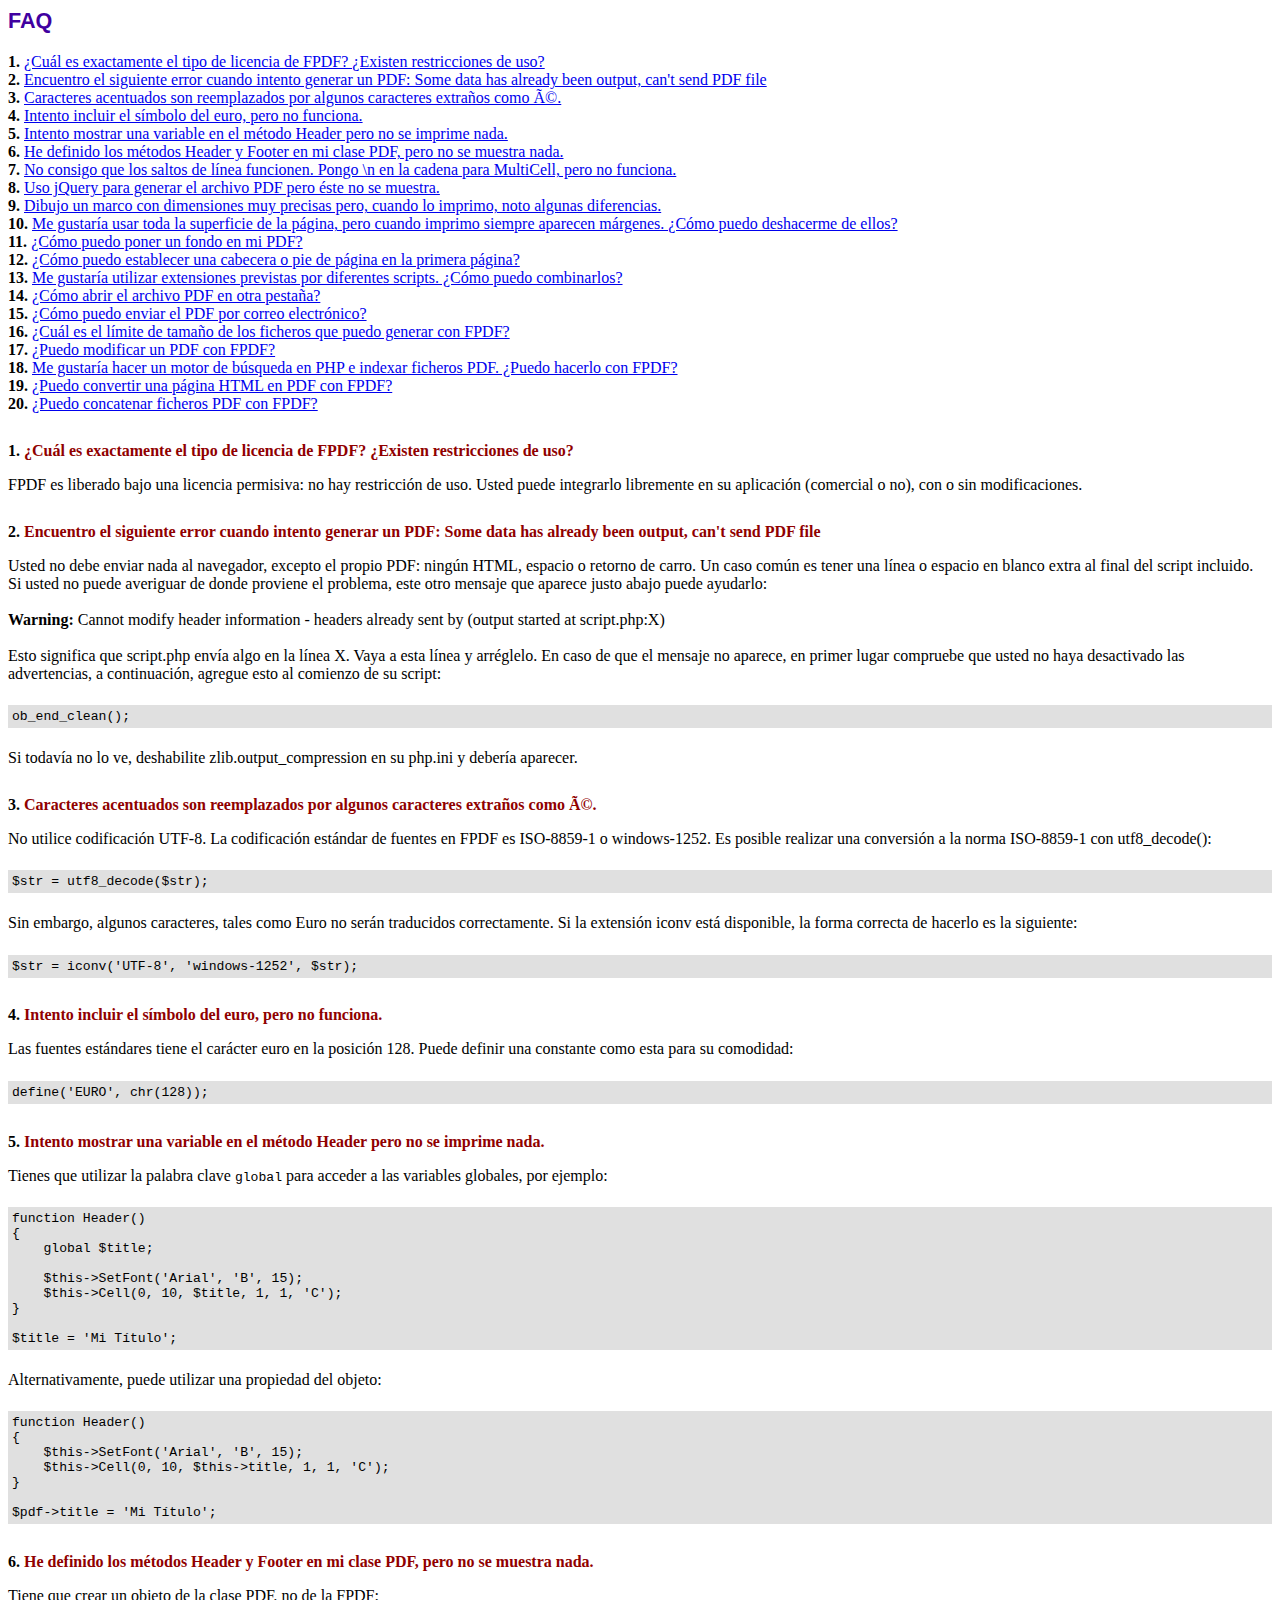
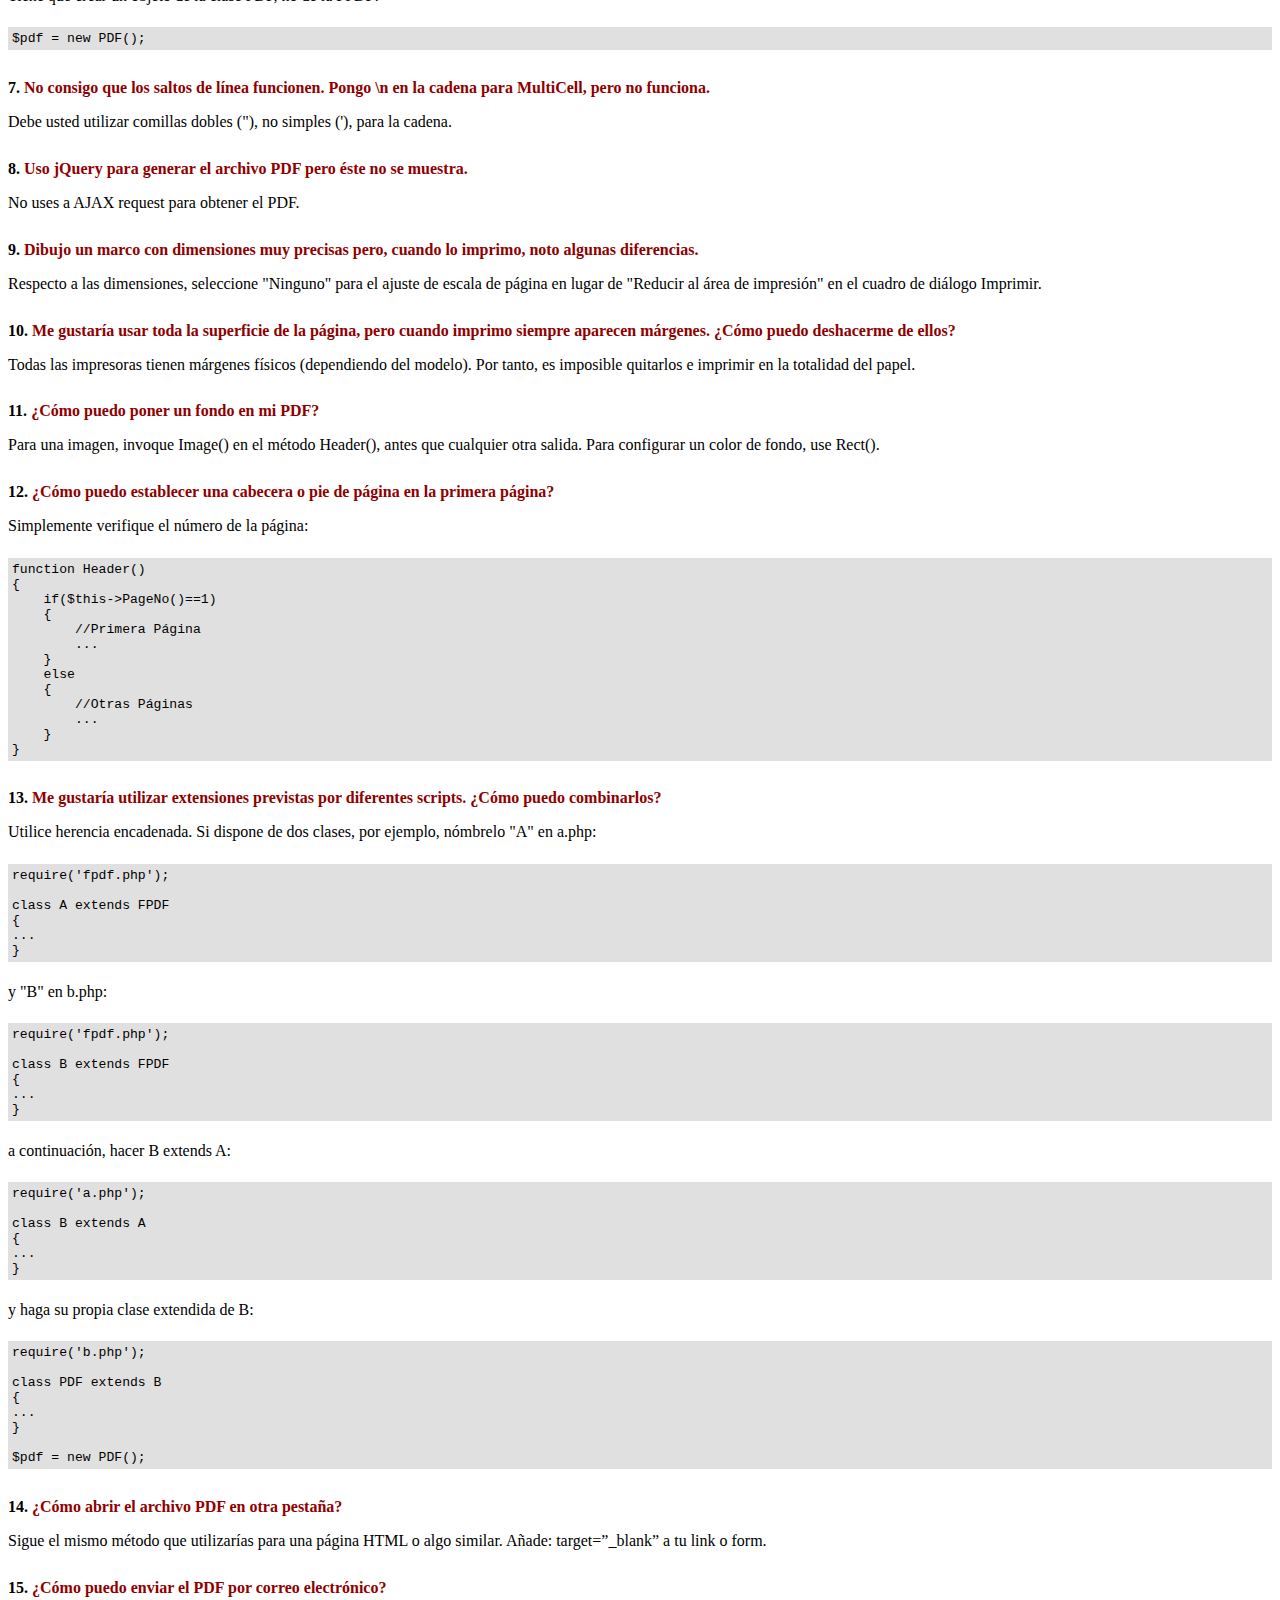
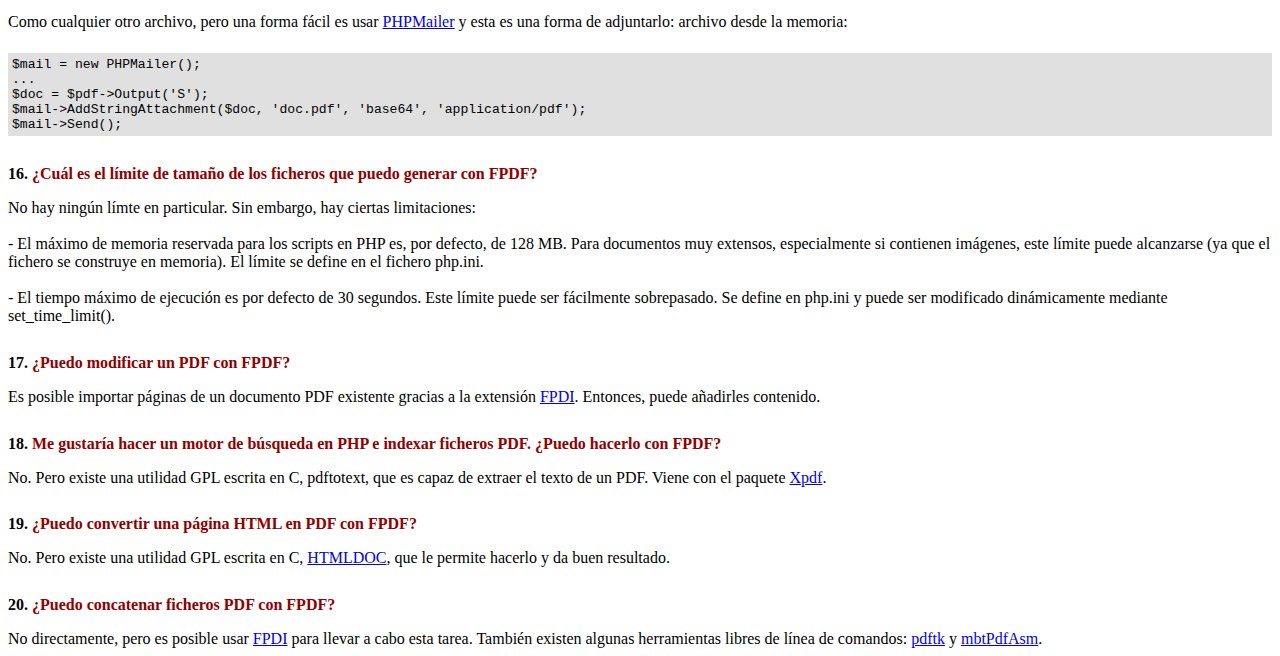
<file: fpdf182/FAQ.htm>
<!DOCTYPE html PUBLIC "-//W3C//DTD HTML 4.01 Transitional//EN">
<html>
<head>
<meta http-equiv="Content-Type" content="text/html; charset=ISO-8859-1">
<title>FAQ</title>
<link type="text/css" rel="stylesheet" href="fpdf.css">
<style type="text/css">
ul {list-style-type:none; margin:0; padding:0}
ul#answers li {margin-top:1.8em}
.question {font-weight:bold; color:#900000}
</style>
</head>
<body>
<h1>FAQ</h1>
<ul>
<li><b>1.</b> <a href='#q1'>�Cu�l es exactamente el tipo de licencia de FPDF? �Existen restricciones de uso?</a></li>
<li><b>2.</b> <a href='#q2'>Encuentro el siguiente error cuando intento generar un PDF: Some data has already been output, can't send PDF file</a></li>
<li><b>3.</b> <a href='#q3'>Caracteres acentuados son reemplazados por algunos caracteres extra�os como é.</a></li>
<li><b>4.</b> <a href='#q4'>Intento incluir el s�mbolo del euro, pero no funciona.</a></li>
<li><b>5.</b> <a href='#q5'>Intento mostrar una variable en el m�todo Header pero no se imprime nada.</a></li>
<li><b>6.</b> <a href='#q6'>He definido los m�todos Header y Footer en mi clase PDF, pero no se muestra nada.</a></li>
<li><b>7.</b> <a href='#q7'>No consigo que los saltos de l�nea funcionen. Pongo \n en la cadena para MultiCell, pero no funciona.</a></li>
<li><b>8.</b> <a href='#q8'>Uso jQuery para generar el archivo PDF pero �ste no se muestra.</a></li>
<li><b>9.</b> <a href='#q9'>Dibujo un marco con dimensiones muy precisas pero, cuando lo imprimo, noto algunas diferencias.</a></li>
<li><b>10.</b> <a href='#q10'>Me gustar�a usar toda la superficie de la p�gina, pero cuando imprimo siempre aparecen m�rgenes. �C�mo puedo deshacerme de ellos?</a></li>
<li><b>11.</b> <a href='#q11'>�C�mo puedo poner un fondo en mi PDF?</a></li>
<li><b>12.</b> <a href='#q12'>�C�mo puedo establecer una cabecera o pie de p�gina en la primera p�gina?</a></li>
<li><b>13.</b> <a href='#q13'>Me gustar�a utilizar extensiones previstas por diferentes scripts. �C�mo puedo combinarlos?</a></li>
<li><b>14.</b> <a href='#q14'>�C�mo abrir el archivo PDF en otra pesta�a?</a></li>
<li><b>15.</b> <a href='#q15'>�C�mo puedo enviar el PDF por correo electr�nico?</a></li>
<li><b>16.</b> <a href='#q16'>�Cu�l es el l�mite de tama�o de los ficheros que puedo generar con FPDF?</a></li>
<li><b>17.</b> <a href='#q17'>�Puedo modificar un PDF con FPDF?</a></li>
<li><b>18.</b> <a href='#q18'>Me gustar�a hacer un motor de b�squeda en PHP e indexar ficheros PDF. �Puedo hacerlo con FPDF?</a></li>
<li><b>19.</b> <a href='#q19'>�Puedo convertir una p�gina HTML en PDF con FPDF?</a></li>
<li><b>20.</b> <a href='#q20'>�Puedo concatenar ficheros PDF con FPDF?</a></li>
</ul>

<ul id='answers'>
<li id='q1'>
<p><b>1.</b> <span class='question'>�Cu�l es exactamente el tipo de licencia de FPDF? �Existen restricciones de uso?</span></p>
FPDF es liberado bajo una licencia permisiva: no hay restricci�n de uso. Usted puede integrarlo
libremente en su aplicaci�n (comercial o no), con o sin modificaciones.
</li>

<li id='q2'>
<p><b>2.</b> <span class='question'>Encuentro el siguiente error cuando intento generar un PDF: Some data has already been output, can't send PDF file</span></p>
Usted no debe enviar nada al navegador, excepto el propio PDF: ning�n HTML, espacio o retorno de carro. Un caso com�n
es tener una l�nea o espacio en blanco extra al final del script incluido.<br>
Si usted no puede averiguar de donde proviene el problema, este otro mensaje que aparece justo abajo puede ayudarlo:<br>
<br>
<b>Warning:</b> Cannot modify header information - headers already sent by (output started at script.php:X)<br>
<br>
Esto significa que script.php env�a algo en la l�nea X. Vaya a esta l�nea y arr�glelo.
En caso de que el mensaje no aparece, en primer lugar compruebe que usted no haya desactivado las advertencias, a continuaci�n, agregue esto
al comienzo de su script:
<div class="doc-source">
<pre><code>ob_end_clean();</code></pre>
</div>
Si todav�a no lo ve, deshabilite zlib.output_compression en su php.ini y deber�a aparecer.
</li>

<li id='q3'>
<p><b>3.</b> <span class='question'>Caracteres acentuados son reemplazados por algunos caracteres extra�os como é.</span></p>
No utilice codificaci�n UTF-8. La codificaci�n est�ndar de fuentes en FPDF es ISO-8859-1 o windows-1252.
Es posible realizar una conversi�n a la norma ISO-8859-1 con utf8_decode():
<div class="doc-source">
<pre><code>$str = utf8_decode($str);</code></pre>
</div>
Sin embargo, algunos caracteres, tales como Euro no ser�n traducidos correctamente. Si la extensi�n iconv est� disponible, la
forma correcta de hacerlo es la siguiente:
<div class="doc-source">
<pre><code>$str = iconv('UTF-8', 'windows-1252', $str);</code></pre>
</div>
</li>

<li id='q4'>
<p><b>4.</b> <span class='question'>Intento incluir el s�mbolo del euro, pero no funciona.</span></p>
Las fuentes est�ndares tiene el car�cter euro en la posici�n 128. Puede definir una constante
como esta para su comodidad:
<div class="doc-source">
<pre><code>define('EURO', chr(128));</code></pre>
</div>
</li>

<li id='q5'>
<p><b>5.</b> <span class='question'>Intento mostrar una variable en el m�todo Header pero no se imprime nada.</span></p>
Tienes que utilizar la palabra clave <code>global</code> para acceder a las variables globales, por ejemplo:
<div class="doc-source">
<pre><code>function Header()
{
    global $title;

    $this-&gt;SetFont('Arial', 'B', 15);
    $this-&gt;Cell(0, 10, $title, 1, 1, 'C');
}

$title = 'Mi T�tulo';</code></pre>
</div>
Alternativamente, puede utilizar una propiedad del objeto:
<div class="doc-source">
<pre><code>function Header()
{
    $this-&gt;SetFont('Arial', 'B', 15);
    $this-&gt;Cell(0, 10, $this-&gt;title, 1, 1, 'C');
}

$pdf-&gt;title = 'Mi T�tulo';</code></pre>
</div>
</li>

<li id='q6'>
<p><b>6.</b> <span class='question'>He definido los m�todos Header y Footer en mi clase PDF, pero no se muestra nada.</span></p>
Tiene que crear un objeto de la clase PDF, no de la FPDF:
<div class="doc-source">
<pre><code>$pdf = new PDF();</code></pre>
</div>
</li>

<li id='q7'>
<p><b>7.</b> <span class='question'>No consigo que los saltos de l�nea funcionen. Pongo \n en la cadena para MultiCell, pero no funciona.</span></p>
Debe usted utilizar comillas dobles ("), no simples ('), para la cadena.
</li>

<li id='q8'>
<p><b>8.</b> <span class='question'>Uso jQuery para generar el archivo PDF pero �ste no se muestra.</span></p>
No uses a AJAX request para obtener el PDF.
</li>

<li id='q9'>
<p><b>9.</b> <span class='question'>Dibujo un marco con dimensiones muy precisas pero, cuando lo imprimo, noto algunas diferencias.</span></p>
Respecto a las dimensiones, seleccione "Ninguno" para el ajuste de escala de p�gina en lugar de "Reducir al �rea de impresi�n" en el cuadro de di�logo Imprimir.
</li>

<li id='q10'>
<p><b>10.</b> <span class='question'>Me gustar�a usar toda la superficie de la p�gina, pero cuando imprimo siempre aparecen m�rgenes. �C�mo puedo deshacerme de ellos?</span></p>
Todas las impresoras tienen m�rgenes f�sicos (dependiendo del modelo). Por tanto, es imposible quitarlos
e imprimir en la totalidad del papel.
</li>

<li id='q11'>
<p><b>11.</b> <span class='question'>�C�mo puedo poner un fondo en mi PDF?</span></p>
Para una imagen, invoque Image() en el m�todo Header(), antes que cualquier otra salida. Para configurar un color de fondo, use Rect().
</li>

<li id='q12'>
<p><b>12.</b> <span class='question'>�C�mo puedo establecer una cabecera o pie de p�gina en la primera p�gina?</span></p>
Simplemente verifique el n�mero de la p�gina:
<div class="doc-source">
<pre><code>function Header()
{
    if($this-&gt;PageNo()==1)
    {
        //Primera P�gina
        ...
    }
    else
    {
        //Otras P�ginas
        ...
    }
}</code></pre>
</div>
</li>

<li id='q13'>
<p><b>13.</b> <span class='question'>Me gustar�a utilizar extensiones previstas por diferentes scripts. �C�mo puedo combinarlos?</span></p>
Utilice herencia encadenada. Si dispone de dos clases, por ejemplo, n�mbrelo "A" en a.php:
<div class="doc-source">
<pre><code>require('fpdf.php');

class A extends FPDF
{
...
}</code></pre>
</div>
y "B" en b.php:
<div class="doc-source">
<pre><code>require('fpdf.php');

class B extends FPDF
{
...
}</code></pre>
</div>
a continuaci�n, hacer B extends A:
<div class="doc-source">
<pre><code>require('a.php');

class B extends A
{
...
}</code></pre>
</div>
y haga su propia clase extendida de B:
<div class="doc-source">
<pre><code>require('b.php');

class PDF extends B
{
...
}

$pdf = new PDF();</code></pre>
</div>
</li>

<li id='q14'>
<p><b>14.</b> <span class='question'>�C�mo abrir el archivo PDF en otra pesta�a?</span></p>
Sigue el mismo m�todo que utilizar�as para una p�gina HTML o algo similar.
A�ade: target=�_blank� a tu link o form.
</li>

<li id='q15'>
<p><b>15.</b> <span class='question'>�C�mo puedo enviar el PDF por correo electr�nico?</span></p>
Como cualquier otro archivo, pero una forma f�cil es usar <a href="https://github.com/PHPMailer/PHPMailer" target="_blank">PHPMailer</a>
y esta es una forma de adjuntarlo: archivo desde la memoria:
<div class="doc-source">
<pre><code>$mail = new PHPMailer();
...
$doc = $pdf-&gt;Output('S');
$mail-&gt;AddStringAttachment($doc, 'doc.pdf', 'base64', 'application/pdf');
$mail-&gt;Send();</code></pre>
</div>
</li>

<li id='q16'>
<p><b>16.</b> <span class='question'>�Cu�l es el l�mite de tama�o de los ficheros que puedo generar con FPDF?</span></p>
No hay ning�n l�mte en particular. Sin embargo, hay ciertas limitaciones:
<br>
<br>
- El m�ximo de memoria reservada para los scripts en PHP es, por defecto, de 128 MB. Para documentos
muy extensos, especialmente si contienen im�genes, este l�mite puede alcanzarse (ya que el fichero
se construye en memoria). El l�mite se define en el fichero php.ini.
<br>
<br>
- El tiempo m�ximo de ejecuci�n es por defecto de 30 segundos. Este l�mite puede ser f�cilmente
sobrepasado. Se define en php.ini y puede ser modificado din�micamente mediante set_time_limit().
</li>

<li id='q17'>
<p><b>17.</b> <span class='question'>�Puedo modificar un PDF con FPDF?</span></p>
Es posible importar p�ginas de un documento PDF existente gracias a la extensi�n
<a href="https://www.setasign.com/products/fpdi/about/" target="_blank">FPDI</a>.
Entonces, puede a�adirles contenido.
</li>

<li id='q18'>
<p><b>18.</b> <span class='question'>Me gustar�a hacer un motor de b�squeda en PHP e indexar ficheros PDF. �Puedo hacerlo con FPDF?</span></p>
No. Pero existe una utilidad GPL escrita en C, pdftotext, que es capaz de extraer el texto de
un PDF. Viene con el paquete <a href="https://www.xpdfreader.com" target="_blank">Xpdf</a>.
</li>

<li id='q19'>
<p><b>19.</b> <span class='question'>�Puedo convertir una p�gina HTML en PDF con FPDF?</span></p>
No. Pero existe una utilidad GPL escrita en C, <a href="https://www.msweet.org/htmldoc/" target="_blank">HTMLDOC</a>,
que le permite hacerlo y da buen resultado.
</li>

<li id='q20'>
<p><b>20.</b> <span class='question'>�Puedo concatenar ficheros PDF con FPDF?</span></p>
No directamente, pero es posible usar <a href="https://www.setasign.com/products/fpdi/demos/concatenate-fake/" target="_blank">FPDI</a>
para llevar a cabo esta tarea. Tambi�n existen algunas herramientas libres de l�nea de comandos:
<a href="https://www.pdflabs.com/tools/pdftk-the-pdf-toolkit/" target="_blank">pdftk</a> y
<a href="http://thierry.schmit.free.fr/spip/spip.php?article15" target="_blank">mbtPdfAsm</a>.
</li>
</ul>
</body>
</html>
</file>
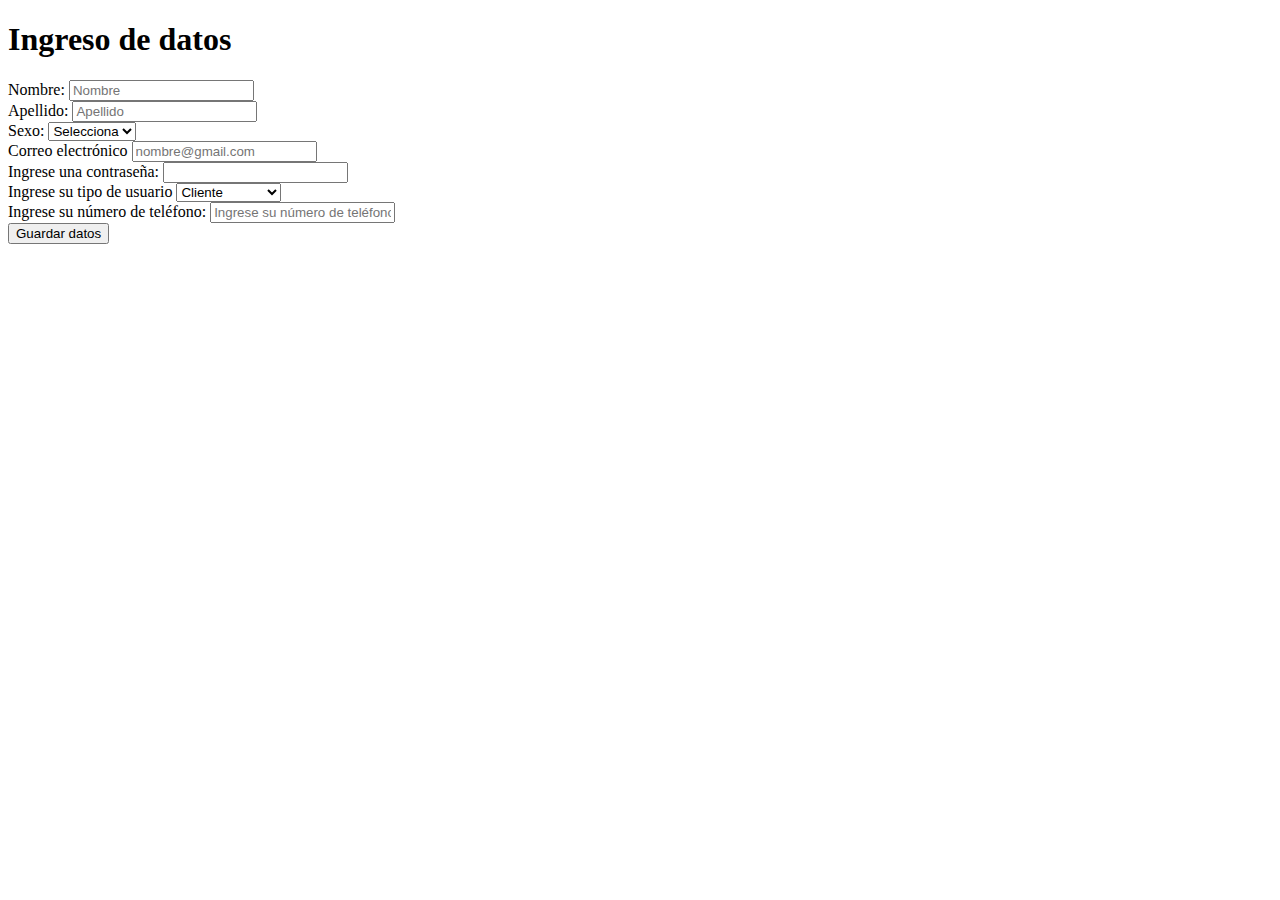
<file: View/VAddCliente.html>
<!DOCTYPE html>
<html lang="en">

<head>
    <meta charset="UTF-8">
    <meta name="viewport" content="width=device-width, initial-scale=1.0">
    <title>Ingreso de datos del Cliente</title>
    <script src="./Script/Event/Eventos.js"></script>
</head>

<body>
    <h1>Ingreso de datos</h1>
    <form action="../Model/Inserciones/MAddCliente.php" method="post">

        <!-- <label for="">Ingrese su ID de usuario: </label>
        <input type="text" name="id" id="" placeholder="ID"> -->
        <label for="">Nombre: </label>
        <input type="text" name="nombre" id="" placeholder="Nombre">
        <br>
        <label for="">Apellido: </label>
        <input type="text" name="apellido" id="" placeholder="Apellido">
        <br>
        <label for="">Sexo: </label>
        <select name="sexo" id="">
            <option value="" selected>Selecciona</option>
            <option value="M">Hombre</option>
            <option value="F">Mujer</option>
        </select>
        <br>
        <label for="correo">Correo electrónico</label>
        <input type="email" name="correo" id="correo" pattern="^[a-zAZ09.!#$%&’*+/=?^_`{|}~-]+@[a-zA-Z0-9]+(?:\.[a-zA-Z0-9-]+)*$" required  placeholder="nombre@gmail.com"/>
        <br>
        <label for="">Ingrese una contraseña: </label>
        <input type="password" name="psw" id="">
        <br>
        <label for="">Ingrese su tipo de usuario</label>
        <select name="t_usuario" id="">
            <option value="cliente">Cliente</option>
            <option value="administrador">Administrador</option>
        </select>
        <br>
        <label for="">Ingrese su número de teléfono: </label>
        <input type="text" name="telf"  id="inter" pattern="^09\d{8}$" required placeholder="Ingrese su número de teléfono" onkeypress=" return KeyPressEnterosPositivos(event)"> 
        <br>
        <input type="submit" value="Guardar datos" name="ingresar">
    </form>
</body>

</html>
</file>
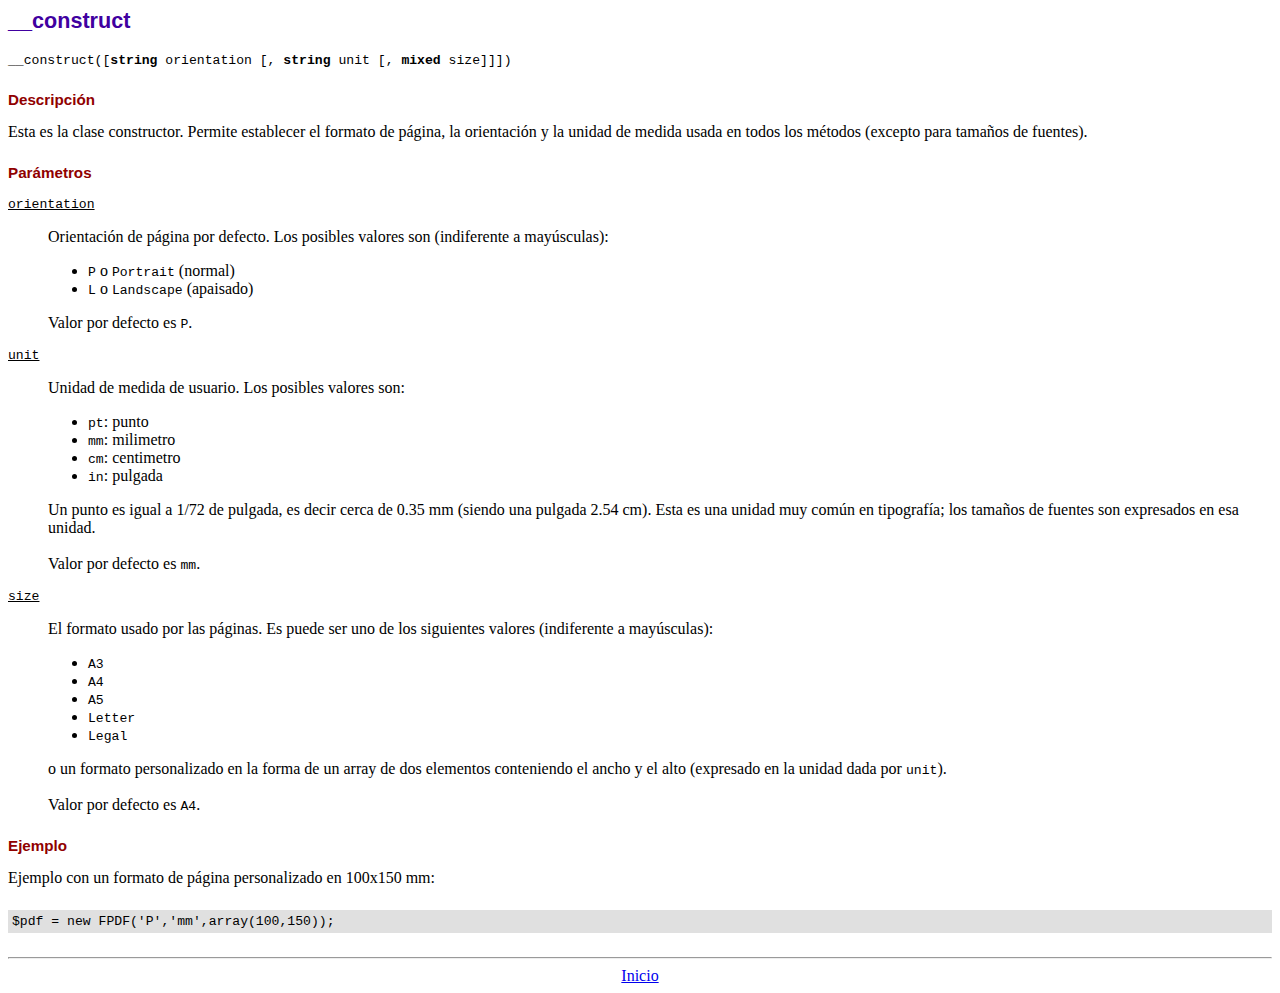
<file: fpdf182/doc/__construct.htm>
<!DOCTYPE html PUBLIC "-//W3C//DTD HTML 4.01 Transitional//EN">
<html>
<head>
<meta http-equiv="Content-Type" content="text/html; charset=ISO-8859-1">
<title>__construct</title>
<link type="text/css" rel="stylesheet" href="../fpdf.css">
</head>
<body>
<h1>__construct</h1>
<code>__construct([<b>string</b> orientation [, <b>string</b> unit [, <b>mixed</b> size]]])</code>
<h2>Descripci�n</h2>
Esta es la clase constructor. Permite establecer el formato de p�gina, la orientaci�n y la unidad de medida usada en todos los m�todos (excepto para tama�os de fuentes).
<h2>Par�metros</h2>
<dl class="param">
<dt><code>orientation</code></dt>
<dd>
Orientaci�n de p�gina por defecto. Los posibles valores son (indiferente a may�sculas):
<ul>
<li><code>P</code> o <code>Portrait</code> (normal)
<li><code>L</code> o <code>Landscape</code> (apaisado)
</ul>
Valor por defecto es <code>P</code>.
</dd>
<dt><code>unit</code></dt>
<dd>
Unidad de medida de usuario. Los posibles valores son:
<ul>
<li><code>pt</code>: punto
<li><code>mm</code>: milimetro
<li><code>cm</code>: centimetro
<li><code>in</code>: pulgada
</ul>
Un punto es igual a 1/72 de pulgada, es decir cerca de 0.35 mm (siendo una pulgada 2.54 cm). Esta es una unidad muy com�n en tipograf�a; los tama�os de fuentes son expresados en esa unidad.
<br>
<br>
Valor por defecto es <code>mm</code>.
</dd>
<dt><code>size</code></dt>
<dd>
El formato usado por las p�ginas. Es puede ser uno de los siguientes valores (indiferente a may�sculas):
<ul>
<li><code>A3</code>
<li><code>A4</code>
<li><code>A5</code>
<li><code>Letter</code>
<li><code>Legal</code>
</ul>
o un formato personalizado en la forma de un array de dos elementos conteniendo el ancho y el alto (expresado en la unidad dada por <code>unit</code>).
<br>
<br>
Valor por defecto es <code>A4</code>.
</dd>
</dl>
<h2>Ejemplo</h2>
Ejemplo con un formato de p�gina personalizado en 100x150 mm:
<div class="doc-source">
<pre><code>$pdf = new FPDF('P','mm',array(100,150));</code></pre>
</div>
<hr style="margin-top:1.5em">
<div style="text-align:center"><a href="index.htm">Inicio</a></div>
</body>
</html>
</file>
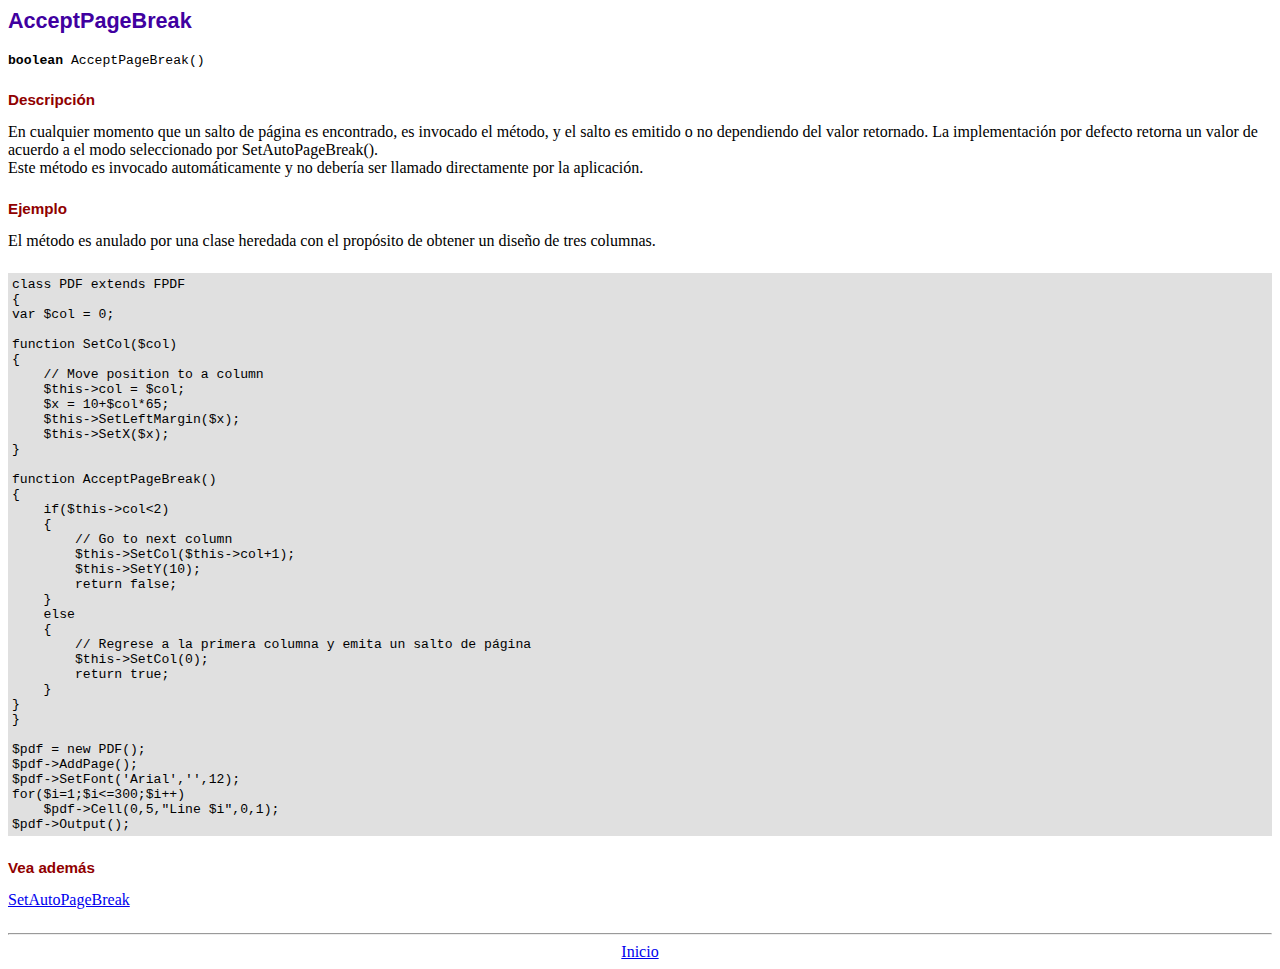
<file: fpdf182/doc/acceptpagebreak.htm>
<!DOCTYPE html PUBLIC "-//W3C//DTD HTML 4.01 Transitional//EN">
<html>
<head>
<meta http-equiv="Content-Type" content="text/html; charset=ISO-8859-1">
<title>AcceptPageBreak</title>
<link type="text/css" rel="stylesheet" href="../fpdf.css">
</head>
<body>
<h1>AcceptPageBreak</h1>
<code><b>boolean</b> AcceptPageBreak()</code>
<h2>Descripci�n</h2>
En cualquier momento que un salto de p�gina es encontrado, es invocado el m�todo, y el salto es emitido o no dependiendo
del valor retornado. La implementaci�n por defecto retorna un valor de acuerdo a el modo seleccionado por SetAutoPageBreak().
<br>
Este m�todo es invocado autom�ticamente y no deber�a ser llamado directamente por la aplicaci�n.
<h2>Ejemplo</h2>
El m�todo es anulado por una clase heredada con el prop�sito de obtener un dise�o de tres columnas.
<div class="doc-source">
<pre><code>class PDF extends FPDF
{
var $col = 0;

function SetCol($col)
{
    // Move position to a column
    $this-&gt;col = $col;
    $x = 10+$col*65;
    $this-&gt;SetLeftMargin($x);
    $this-&gt;SetX($x);
}

function AcceptPageBreak()
{
    if($this-&gt;col&lt;2)
    {
        // Go to next column
        $this-&gt;SetCol($this-&gt;col+1);
        $this-&gt;SetY(10);
        return false;
    }
    else
    {
        // Regrese a la primera columna y emita un salto de p�gina
        $this-&gt;SetCol(0);
        return true;
    }
}
}

$pdf = new PDF();
$pdf-&gt;AddPage();
$pdf-&gt;SetFont('Arial','',12);
for($i=1;$i&lt;=300;$i++)
    $pdf-&gt;Cell(0,5,"Line $i",0,1);
$pdf-&gt;Output();</code></pre>
</div>
<h2>Vea adem�s</h2>
<a href="setautopagebreak.htm">SetAutoPageBreak</a>
<hr style="margin-top:1.5em">
<div style="text-align:center"><a href="index.htm">Inicio</a></div>
</body>
</html>
</file>
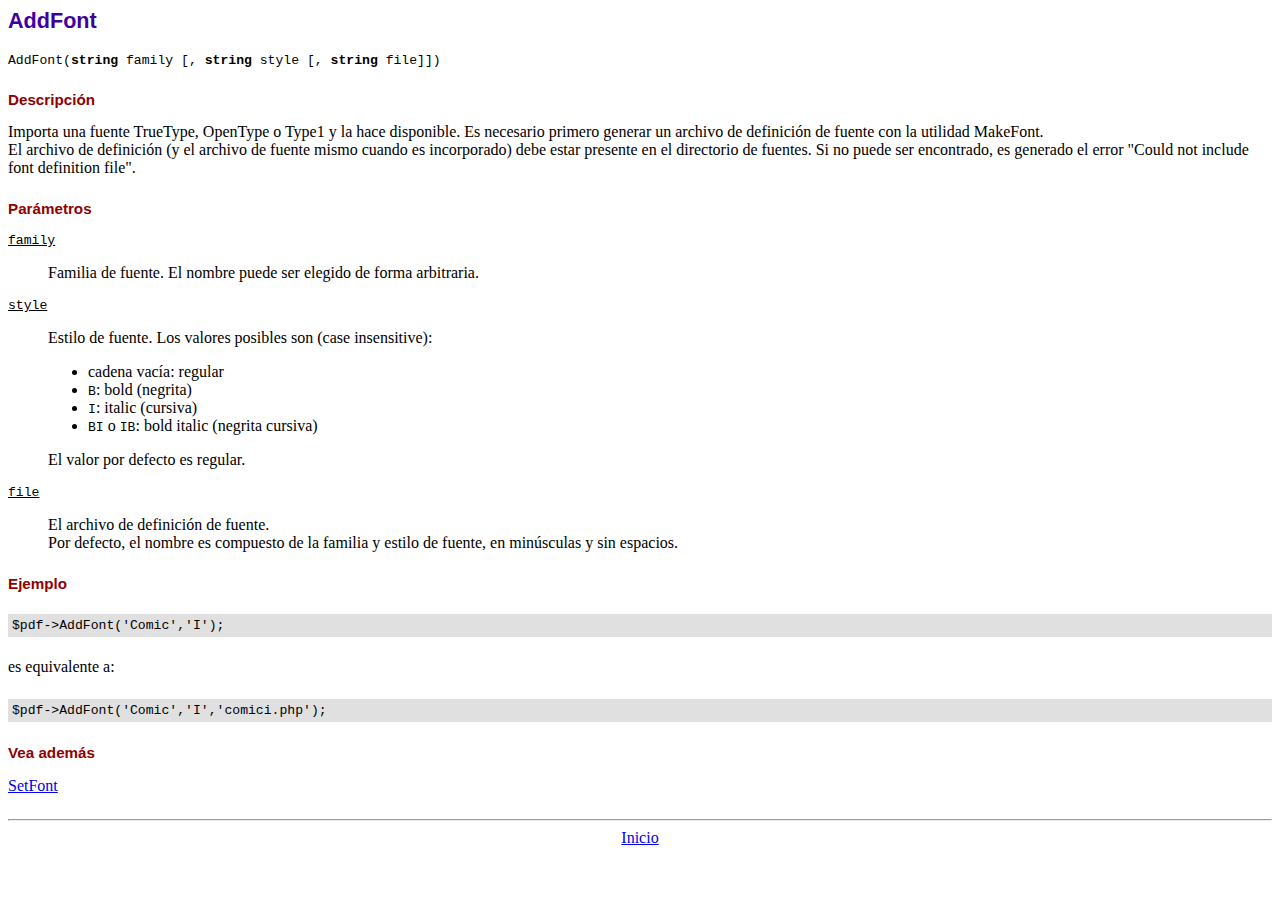
<file: fpdf182/doc/addfont.htm>
<!DOCTYPE html PUBLIC "-//W3C//DTD HTML 4.01 Transitional//EN">
<html>
<head>
<meta http-equiv="Content-Type" content="text/html; charset=ISO-8859-1">
<title>AddFont</title>
<link type="text/css" rel="stylesheet" href="../fpdf.css">
</head>
<body>
<h1>AddFont</h1>
<code>AddFont(<b>string</b> family [, <b>string</b> style [, <b>string</b> file]])</code>
<h2>Descripci�n</h2>
Importa una fuente TrueType, OpenType o Type1 y la hace disponible. Es necesario primero generar
un archivo de definici�n de fuente con la utilidad MakeFont.
<br>
El archivo de definici�n (y el archivo de fuente mismo cuando es incorporado) debe estar presente
en el directorio de fuentes. Si no puede ser encontrado, es generado el error "Could not include
font definition file".
<h2>Par�metros</h2>
<dl class="param">
<dt><code>family</code></dt>
<dd>
Familia de fuente. El nombre puede ser elegido de forma arbitraria.
</dd>
<dt><code>style</code></dt>
<dd>
Estilo de fuente. Los valores posibles son (case insensitive):
<ul>
<li>cadena vac�a: regular
<li><code>B</code>: bold (negrita)
<li><code>I</code>: italic (cursiva)
<li><code>BI</code> o <code>IB</code>: bold italic (negrita cursiva)
</ul>
El valor por defecto es regular.
</dd>
<dt><code>file</code></dt>
<dd>
El archivo de definici�n de fuente.
<br>
Por defecto, el nombre es compuesto de la familia y estilo de fuente, en min�sculas y sin espacios.
</dd>
</dl>
<h2>Ejemplo</h2>
<div class="doc-source">
<pre><code>$pdf-&gt;AddFont('Comic','I');</code></pre>
</div>
es equivalente a:
<div class="doc-source">
<pre><code>$pdf-&gt;AddFont('Comic','I','comici.php');</code></pre>
</div>
<h2>Vea adem�s</h2>
<a href="setfont.htm">SetFont</a>
<hr style="margin-top:1.5em">
<div style="text-align:center"><a href="index.htm">Inicio</a></div>
</body>
</html>
</file>
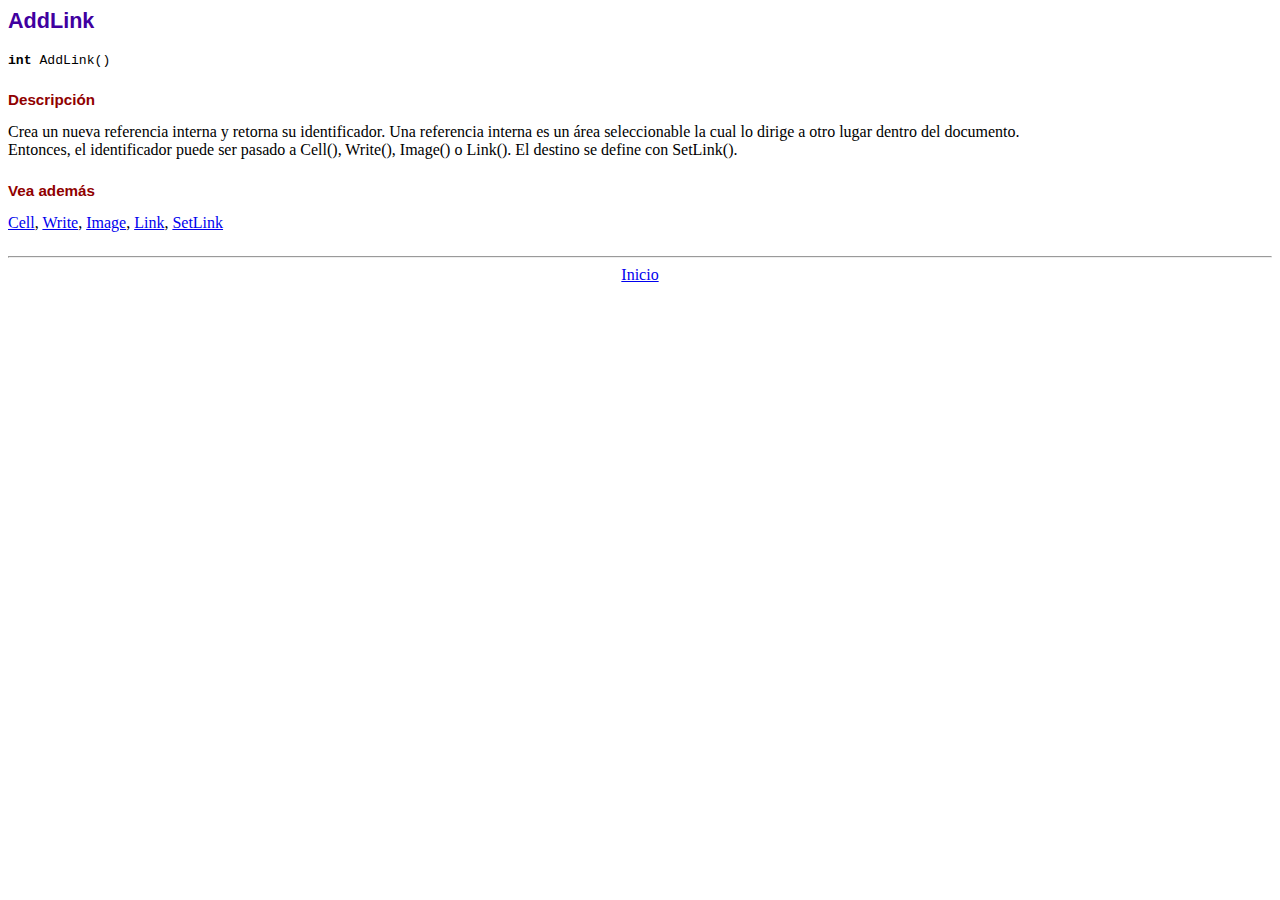
<file: fpdf182/doc/addlink.htm>
<!DOCTYPE html PUBLIC "-//W3C//DTD HTML 4.01 Transitional//EN">
<html>
<head>
<meta http-equiv="Content-Type" content="text/html; charset=ISO-8859-1">
<title>AddLink</title>
<link type="text/css" rel="stylesheet" href="../fpdf.css">
</head>
<body>
<h1>AddLink</h1>
<code><b>int</b> AddLink()</code>
<h2>Descripci�n</h2>
Crea un nueva referencia interna y retorna su identificador. Una referencia interna es un �rea seleccionable la cual lo dirige a otro lugar dentro del documento.
<br>
Entonces, el identificador puede ser pasado a Cell(), Write(), Image() o Link(). El destino se define con SetLink().
<h2>Vea adem�s</h2>
<a href="cell.htm">Cell</a>,
<a href="write.htm">Write</a>,
<a href="image.htm">Image</a>,
<a href="link.htm">Link</a>,
<a href="setlink.htm">SetLink</a>
<hr style="margin-top:1.5em">
<div style="text-align:center"><a href="index.htm">Inicio</a></div>
</body>
</html>
</file>
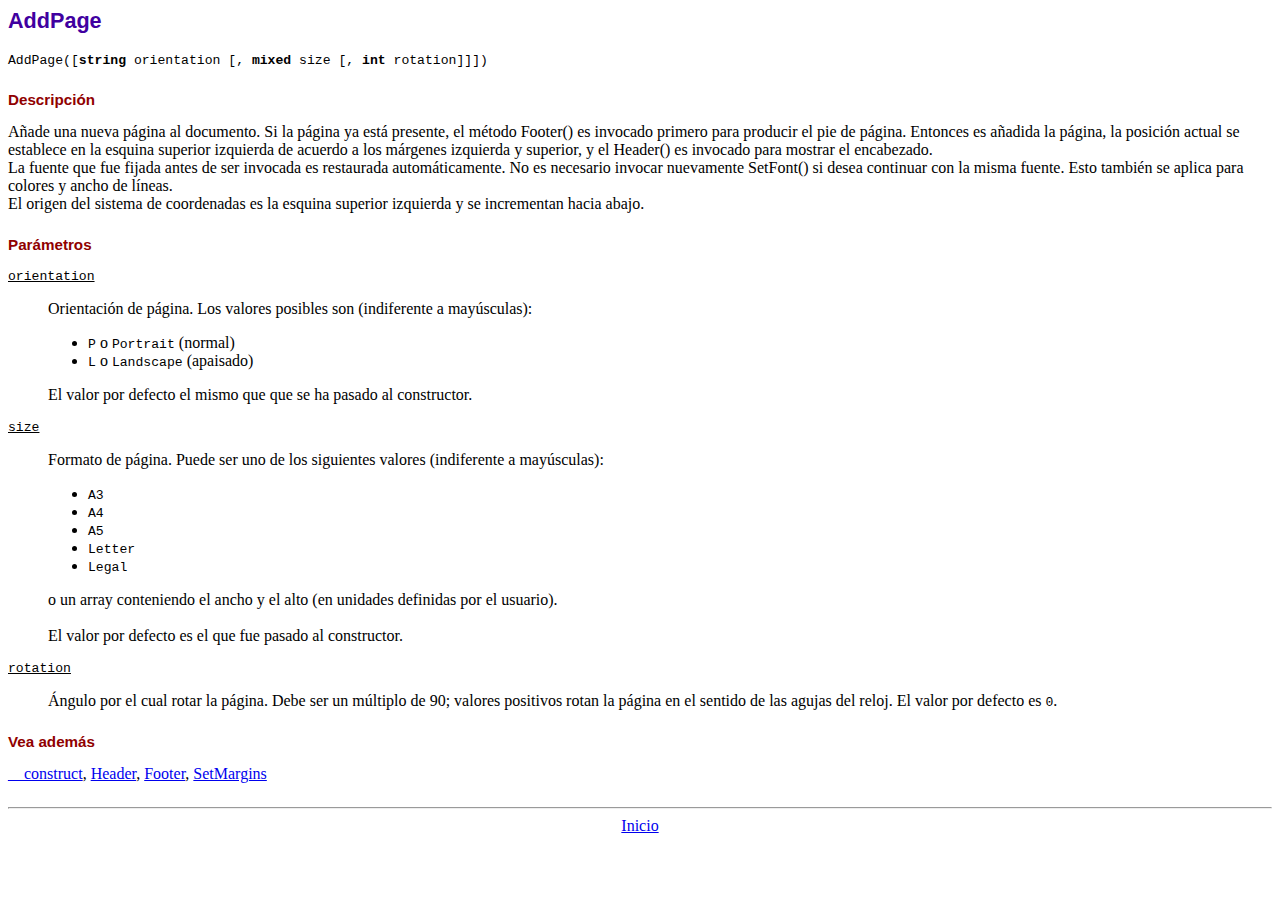
<file: fpdf182/doc/addpage.htm>
<!DOCTYPE html PUBLIC "-//W3C//DTD HTML 4.01 Transitional//EN">
<html>
<head>
<meta http-equiv="Content-Type" content="text/html; charset=ISO-8859-1">
<title>AddPage</title>
<link type="text/css" rel="stylesheet" href="../fpdf.css">
</head>
<body>
<h1>AddPage</h1>
<code>AddPage([<b>string</b> orientation [, <b>mixed</b> size [, <b>int</b> rotation]]])</code>
<h2>Descripci�n</h2>
A�ade una nueva p�gina al documento. Si la p�gina ya est� presente, el m�todo Footer() es invocado primero para producir
el pie de p�gina. Entonces es a�adida la p�gina, la posici�n actual se establece en la esquina superior izquierda de
acuerdo a los m�rgenes izquierda y superior, y el Header() es invocado para mostrar el encabezado.<br>
La fuente que fue fijada antes de ser invocada es restaurada autom�ticamente. No es necesario invocar nuevamente SetFont()
si desea continuar con la misma fuente. Esto tambi�n se aplica para colores y ancho de l�neas.<br>
El origen del sistema de coordenadas es la esquina superior izquierda y se incrementan  hacia abajo.
<h2>Par�metros</h2>
<dl class="param">
<dt><code>orientation</code></dt>
<dd>
Orientaci�n de p�gina. Los valores posibles son (indiferente a may�sculas):
<ul>
<li><code>P</code> o <code>Portrait</code> (normal)</li>
<li><code>L</code> o <code>Landscape</code> (apaisado)</li>
</ul>
El valor por defecto el mismo que que se ha pasado al constructor.
</dd>
<dt><code>size</code></dt>
<dd>
Formato de p�gina. Puede ser uno de los siguientes valores (indiferente a may�sculas):
<ul>
<li><code>A3</code></li>
<li><code>A4</code></li>
<li><code>A5</code></li>
<li><code>Letter</code></li>
<li><code>Legal</code></li>
</ul>
o un array conteniendo el ancho y el alto (en unidades definidas por el usuario).<br>
<br>
El valor por defecto es el que fue pasado al constructor.
</dd>
<dt><code>rotation</code></dt>
<dd>
�ngulo por el cual rotar la p�gina. Debe ser un m�ltiplo de 90; valores positivos rotan
la p�gina en el sentido de las agujas del reloj. El valor por defecto es <code>0</code>.
</dd>
</dl>
<h2>Vea adem�s</h2>
<a href="__construct.htm">__construct</a>,
<a href="header.htm">Header</a>,
<a href="footer.htm">Footer</a>,
<a href="setmargins.htm">SetMargins</a>
<hr style="margin-top:1.5em">
<div style="text-align:center"><a href="index.htm">Inicio</a></div>
</body>
</html>
</file>
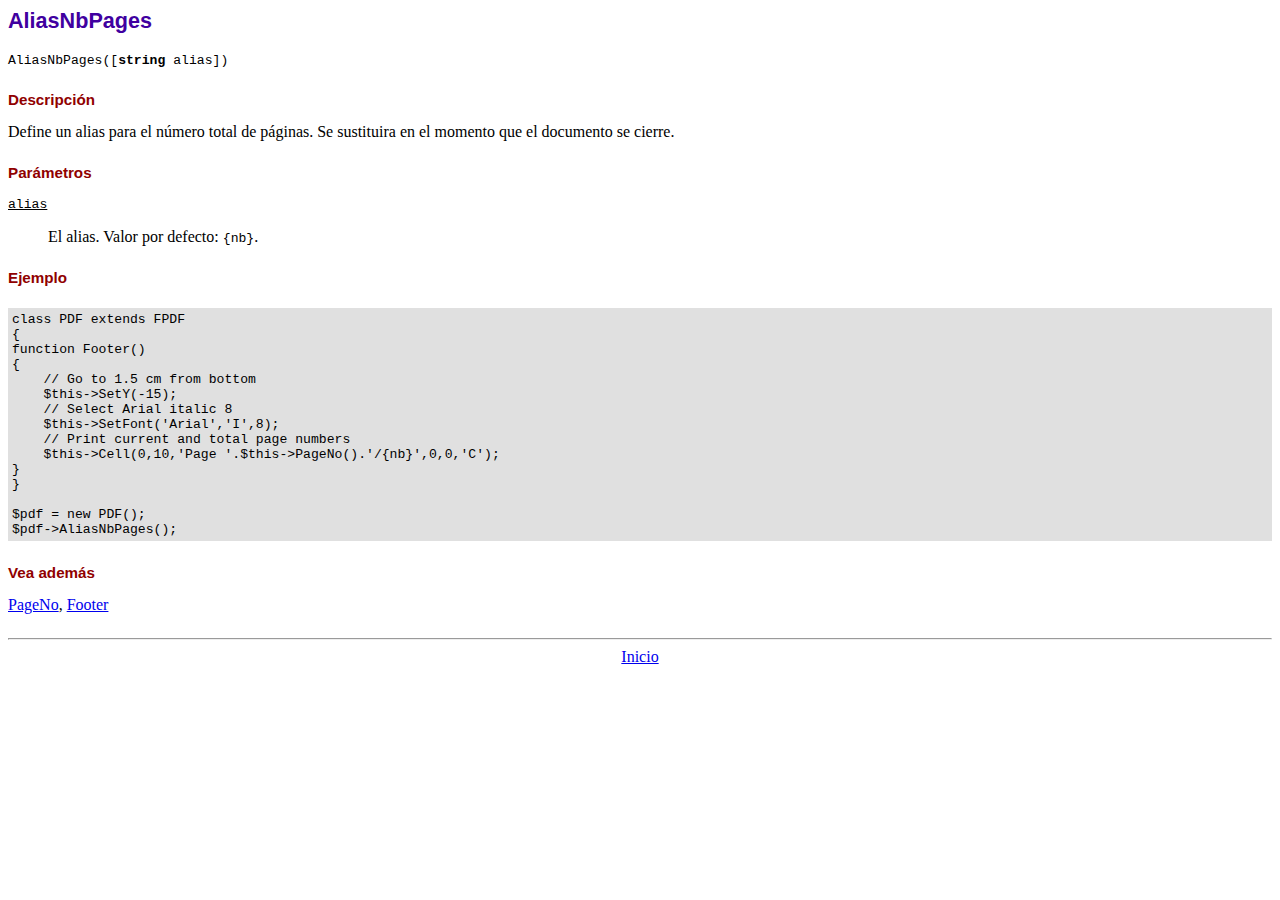
<file: fpdf182/doc/aliasnbpages.htm>
<!DOCTYPE html PUBLIC "-//W3C//DTD HTML 4.01 Transitional//EN">
<html>
<head>
<meta http-equiv="Content-Type" content="text/html; charset=ISO-8859-1">
<title>AliasNbPages</title>
<link type="text/css" rel="stylesheet" href="../fpdf.css">
</head>
<body>
<h1>AliasNbPages</h1>
<code>AliasNbPages([<b>string</b> alias])</code>
<h2>Descripci�n</h2>
Define un alias para el n�mero total de p�ginas. Se sustituira en el momento que el documento se cierre.
<h2>Par�metros</h2>
<dl class="param">
<dt><code>alias</code></dt>
<dd>
El alias. Valor por defecto: <code>{nb}</code>.
</dd>
</dl>
<h2>Ejemplo</h2>
<div class="doc-source">
<pre><code>class PDF extends FPDF
{
function Footer()
{
    // Go to 1.5 cm from bottom
    $this-&gt;SetY(-15);
    // Select Arial italic 8
    $this-&gt;SetFont('Arial','I',8);
    // Print current and total page numbers
    $this-&gt;Cell(0,10,'Page '.$this-&gt;PageNo().'/{nb}',0,0,'C');
}
}

$pdf = new PDF();
$pdf-&gt;AliasNbPages();</code></pre>
</div>
<h2>Vea adem�s</h2>
<a href="pageno.htm">PageNo</a>,
<a href="footer.htm">Footer</a>
<hr style="margin-top:1.5em">
<div style="text-align:center"><a href="index.htm">Inicio</a></div>
</body>
</html>
</file>
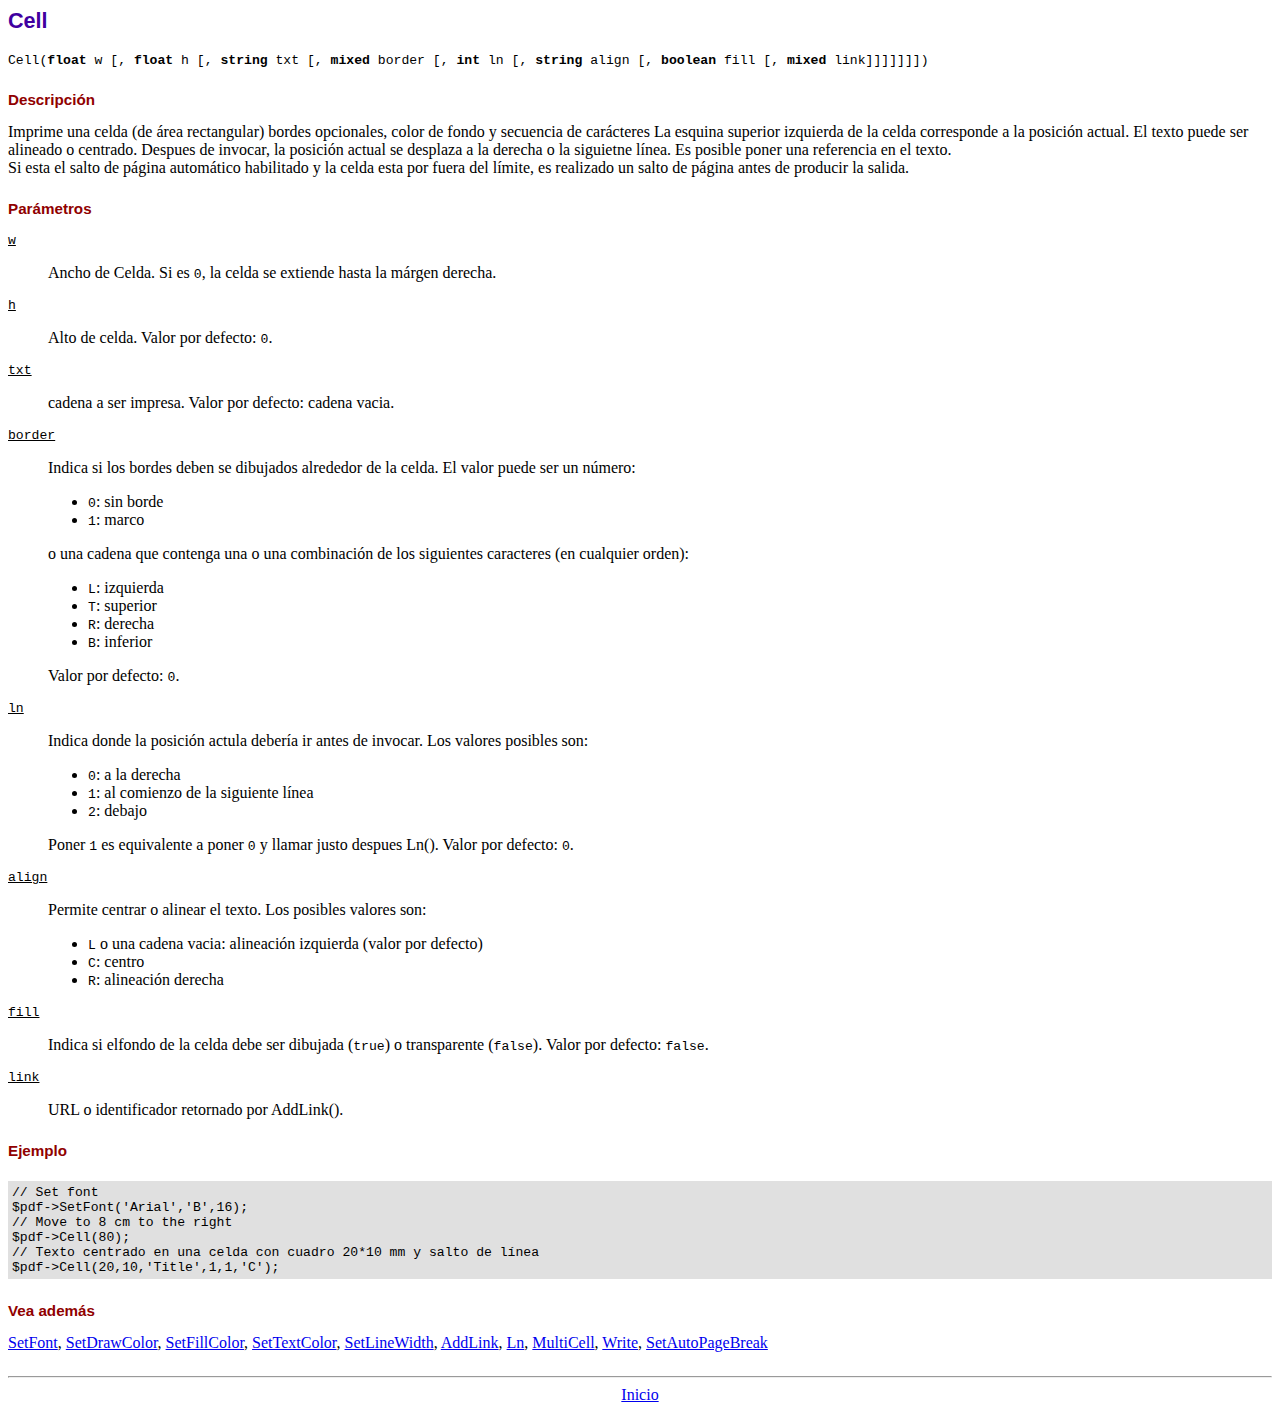
<file: fpdf182/doc/cell.htm>
<!DOCTYPE html PUBLIC "-//W3C//DTD HTML 4.01 Transitional//EN">
<html>
<head>
<meta http-equiv="Content-Type" content="text/html; charset=ISO-8859-1">
<title>Cell</title>
<link type="text/css" rel="stylesheet" href="../fpdf.css">
</head>
<body>
<h1>Cell</h1>
<code>Cell(<b>float</b> w [, <b>float</b> h [, <b>string</b> txt [, <b>mixed</b> border [, <b>int</b> ln [, <b>string</b> align [, <b>boolean</b> fill [, <b>mixed</b> link]]]]]]])</code>
<h2>Descripci�n</h2>
Imprime una celda (de �rea rectangular) bordes opcionales, color de fondo y secuencia de car�cteres
La esquina superior izquierda de la celda corresponde a la posici�n actual. El texto puede ser alineado o centrado. Despues de invocar, la posici�n actual se desplaza a la derecha o la siguietne l�nea. Es posible poner una referencia en el texto.
<br>
Si esta el salto de p�gina autom�tico habilitado y la celda esta por fuera del l�mite, es realizado un salto de p�gina antes de producir la salida.
<h2>Par�metros</h2>
<dl class="param">
<dt><code>w</code></dt>
<dd>
Ancho de Celda. Si es <code>0</code>, la celda se extiende hasta la m�rgen derecha.
</dd>
<dt><code>h</code></dt>
<dd>
Alto de celda.
Valor por defecto: <code>0</code>.
</dd>
<dt><code>txt</code></dt>
<dd>
cadena a ser impresa.
Valor por defecto: cadena vacia.
</dd>
<dt><code>border</code></dt>
<dd>
Indica si los bordes deben se dibujados alrededor de la celda. El valor puede ser un n�mero:
<ul>
<li><code>0</code>: sin borde</li>
<li><code>1</code>: marco</li>
</ul>
o una cadena que contenga una o una combinaci�n de los siguientes caracteres (en cualquier orden):
<ul>
<li><code>L</code>: izquierda</li>
<li><code>T</code>: superior</li>
<li><code>R</code>: derecha</li>
<li><code>B</code>: inferior</li>
</ul>
Valor por defecto: <code>0</code>.
</dd>
<dt><code>ln</code></dt>
<dd>
Indica donde la posici�n actula deber�a ir antes de invocar. Los valores posibles son:
<ul>
<li><code>0</code>: a la derecha</li>
<li><code>1</code>: al comienzo de la siguiente l�nea</li>
<li><code>2</code>: debajo</li>
</ul>
Poner <code>1</code> es equivalente a poner <code>0</code> y llamar justo despues Ln().
Valor por defecto: <code>0</code>.
</dd>
<dt><code>align</code></dt>
<dd>
Permite centrar o alinear el texto. Los posibles valores son:
<ul>
<li><code>L</code> o una cadena vacia: alineaci�n izquierda (valor por defecto)</li>
<li><code>C</code>: centro</li>
<li><code>R</code>: alineaci�n derecha</li>
</ul>
</dd>
<dt><code>fill</code></dt>
<dd>
Indica si elfondo de la celda debe ser dibujada (<code>true</code>) o transparente (<code>false</code>).
Valor por defecto: <code>false</code>.
</dd>
<dt><code>link</code></dt>
<dd>
URL o identificador retornado por AddLink().
</dd>
</dl>
<h2>Ejemplo</h2>
<div class="doc-source">
<pre><code>// Set font
$pdf-&gt;SetFont('Arial','B',16);
// Move to 8 cm to the right
$pdf-&gt;Cell(80);
// Texto centrado en una celda con cuadro 20*10 mm y salto de l�nea
$pdf-&gt;Cell(20,10,'Title',1,1,'C');</code></pre>
</div>
<h2>Vea adem�s</h2>
<a href="setfont.htm">SetFont</a>,
<a href="setdrawcolor.htm">SetDrawColor</a>,
<a href="setfillcolor.htm">SetFillColor</a>,
<a href="settextcolor.htm">SetTextColor</a>,
<a href="setlinewidth.htm">SetLineWidth</a>,
<a href="addlink.htm">AddLink</a>,
<a href="ln.htm">Ln</a>,
<a href="multicell.htm">MultiCell</a>,
<a href="write.htm">Write</a>,
<a href="setautopagebreak.htm">SetAutoPageBreak</a>
<hr style="margin-top:1.5em">
<div style="text-align:center"><a href="index.htm">Inicio</a></div>
</body>
</html>
</file>
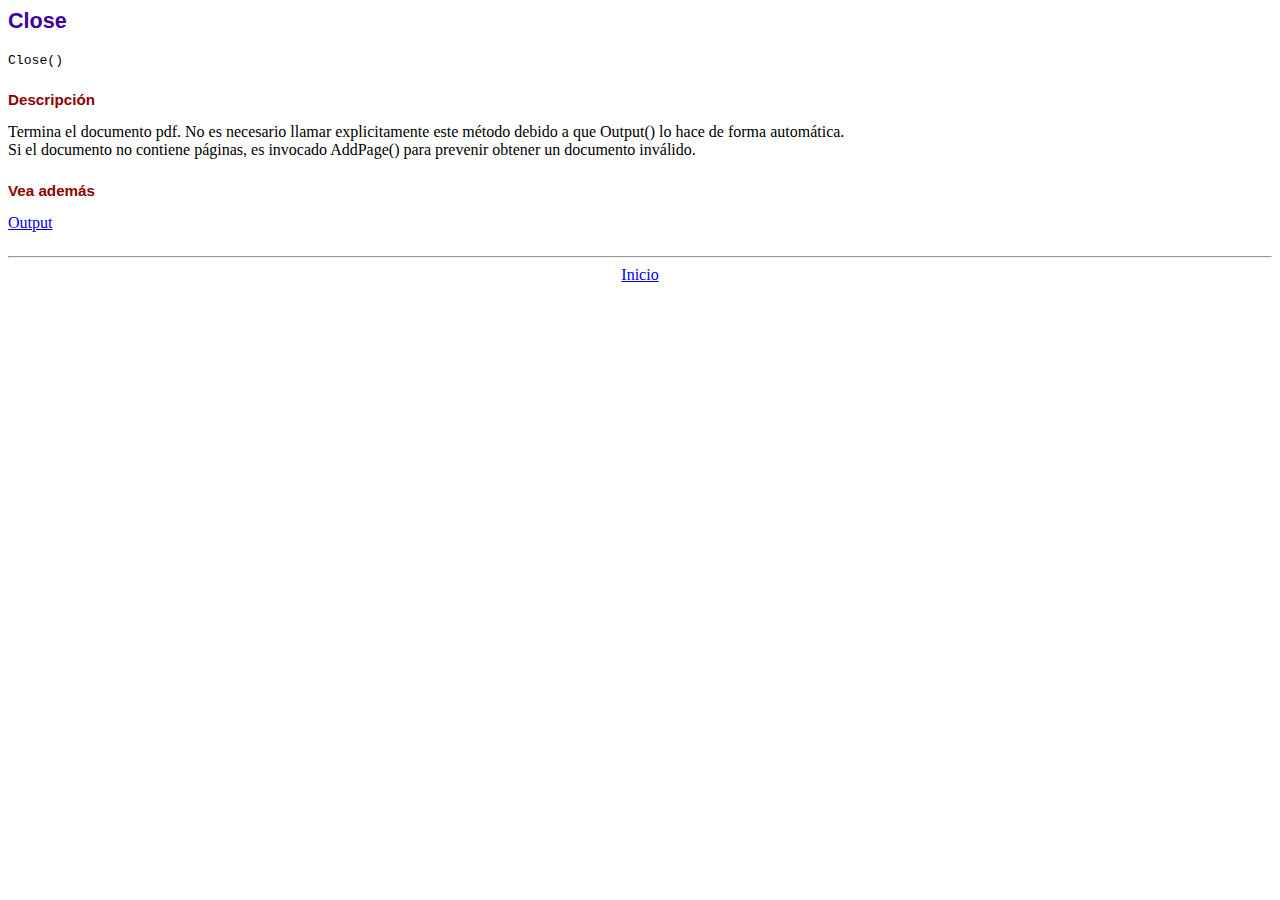
<file: fpdf182/doc/close.htm>
<!DOCTYPE html PUBLIC "-//W3C//DTD HTML 4.01 Transitional//EN">
<html>
<head>
<meta http-equiv="Content-Type" content="text/html; charset=ISO-8859-1">
<title>Close</title>
<link type="text/css" rel="stylesheet" href="../fpdf.css">
</head>
<body>
<h1>Close</h1>
<code>Close()</code>
<h2>Descripci�n</h2>
Termina el documento pdf. No es necesario llamar explicitamente este m�todo debido a que
Output() lo hace de forma autom�tica.
<br>
Si el documento no contiene p�ginas, es invocado AddPage() para prevenir obtener un documento inv�lido.
<h2>Vea adem�s</h2>
<a href="output.htm">Output</a>
<hr style="margin-top:1.5em">
<div style="text-align:center"><a href="index.htm">Inicio</a></div>
</body>
</html>
</file>
<file: fpdf182/fpdf.css>
body {font-family:"Times New Roman",serif}
h1 {font:bold 135% Arial,sans-serif; color:#4000A0; margin-bottom:0.9em}
h2 {font:bold 95% Arial,sans-serif; color:#900000; margin-top:1.5em; margin-bottom:1em}
dl.param dt {text-decoration:underline}
dl.param dd {margin-top:1em; margin-bottom:1em}
dl.param ul {margin-top:1em; margin-bottom:1em}
tt, code, kbd {font-family:"Courier New",Courier,monospace; font-size:82%}
div.source {margin-top:1.4em; margin-bottom:1.3em}
div.source pre {display:table; border:1px solid #24246A; width:100%; margin:0em; font-family:inherit; font-size:100%}
div.source code {display:block; border:1px solid #C5C5EC; background-color:#F0F5FF; padding:6px; color:#000000}
div.doc-source {margin-top:1.4em; margin-bottom:1.3em}
div.doc-source pre {display:table; width:100%; margin:0em; font-family:inherit; font-size:100%}
div.doc-source code {display:block; background-color:#E0E0E0; padding:4px}
.kw {color:#000080; font-weight:bold}
.str {color:#CC0000}
.cmt {color:#008000}
p.demo {text-align:center; margin-top:-0.9em}
a.demo {text-decoration:none; font-weight:bold; color:#0000CC}
a.demo:link {text-decoration:none; font-weight:bold; color:#0000CC}
a.demo:hover {text-decoration:none; font-weight:bold; color:#0000FF}
a.demo:active {text-decoration:none; font-weight:bold; color:#0000FF}
</file>
<file: View/Style/estilos.css>
* {
    margin: 0;
    padding: 0;
    box-sizing: border-box;
}

body {
    font-family: 'open sans';
}

.contenedor {
    padding: 60px 0;
    width: 90%;
    max-width: 1000px;
    margin: auto;
    overflow: hidden;
}

.titulo {
    color: #08c03cf0;
    font-size: 30px;
    text-align: center;
    margin-bottom: 60px;
}

/* Header */

header {
    width: 100%;
    height: 600px;
    background: #4e69bc;
    /* fallback for old browsers */
    background: -webkit-linear-gradient(to right, hsla(118, 95%, 50%, 0.151), hsla(138, 45%, 52%, 0.315)), url(../img/inicio.jpg);
    /* Chrome 10-25, Safari 5.1-6 */
    background: linear-gradient(to right, hsla(103, 95%, 50%, 0.208), hsla(125, 45%, 52%, 0.181)), url(../img/inicio.jpg);
    /* W3C, IE 10+/ Edge, Firefox 16+, Chrome 26+, Opera 12+, Safari 7+ */
    background-size: cover;
    background-attachment: fixed;
    position: relative;
}

nav{
    text-align: right;
    padding: 30px 50px 0 0;
}

nav > a{
    color:hsl(0, 0%, 100%);
    font-weight: 300;
    text-decoration:none;
    margin-right: 10px;
}

nav > a:hover{
    text-decoration:underline;
}

header .textos-header{
    display: flex;
    height: 430px;
    width: 100%;
    align-items: center;
    justify-content: center;
    flex-direction: column;
    text-align: center;
}

.textos-header h1{
    font-size: 50px;
    color:#fff;
}

.textos-header h2{
    font-size: 30px;
    font-weight: 300;
    color:#fff;
}

.wave{
    position: absolute;
    bottom: 0;
    width: 100%;
}

/* About us */

main .sobre-nosotros{
    padding: 30px 0 60px 0;
}
.contenedor-sobre-nosotros{
    display: flex;
    justify-content: space-evenly;
}

.ayuda{
    width: 100%;
    text-align: center;
    margin-bottom: 30px;
    display: flex;
}

.ayuda img{
    width: 65%;
    padding: 10px 20px;
}

.ayuda p{
    width: 90%;
    text-align: justify;
    padding: 150 150px;
    font-weight: 300;
    font-size: medium;
}

.imagen-about-us{
    width: 48%;
}

.sobre-nosotros .contenido-textos{
    width: 48%;
}

.contenido-textos h3{
    margin-bottom: 15px;
}

.contenido-textos h3 span{
    background: #068626;
    color: #fff;
    border-radius: 50%;
    display: inline-block;
    text-align: center;
    width: 30px;
    height: 30px;
    padding: 2px;
    box-shadow: 0 0 6px 0 rgba(0, 0, 0, .5);
    margin-right: 5px;
}

.contenido-textos p{
    padding: 0px 0px 30px 15px;
    font-weight: 300;
    text-align: justify;
}

/* Galeria */


.adoptar-comprar{
    background: #f2f2f2;
}

.galeria-port{
    display: flex;
    justify-content: space-evenly;
    flex-wrap: wrap;
}

.imagen-port{
    width: 24%;
    margin-bottom: 10px;
    overflow: hidden;
    position: relative;
    cursor: pointer;
    box-shadow: 0 0 6px 0 rgba(0, 0, 0, .5);
}

.imagen-port > img{
    width: 100%;
    height: 100%;
    object-fit: cover;
    display: block;
}

.hover-galeria{
    position: absolute;
    width: 100%;
    height: 100%;
    top: 0;
    transform: scale(0);
    background: hsla(110, 91%, 27%, 0.456);
    transition: transform .5s;
    display: flex;
    justify-content: center;
    align-items: center;
    flex-direction: column;
}

.hover-galeria img{
    width: 50px;
}

.hover-galeria p{
    color: #fff;
}

.imagen-port:hover .hover-galeria{
    transform: scale(1);
}

/* Clients */

.cards{
    display: flex;
    justify-content: space-evenly;
}

.cards .card{
    background: #dddd95;
    display: flex;
    width: 46%;
    height: 200px;
    align-items: center;
    justify-content: space-evenly;
    border-radius: 5px;
    box-shadow: 0 0 6px 0 rgba(107, 107, 107, 0.6);
}

.cards .card img{
    width: 100px;
    height: 100px;
    object-fit: cover;
    border: 3px solid #fff;
    border-radius: 50%;
    display: block;
}

.cards .card > .contenido-texto-card{
    width: 60%;
    color: #506456;
}

.cards .card > .contenido-texto-card p{
    font-weight: 300;
    padding-top: 5px;
}

/*  Our team */

.about-services{
    background: #f2f2f2;
    padding-bottom: 30px;
}


.servicio-cont{
    display:flex;
    justify-content: space-between;
    align-items: center;
}

.servicio-ind{
    width: 30%;
    text-align: center;
}

.servicio-ind img{
    width: 90%;
}

.servicio-ind h3{
    margin: 10px 0;
}

.servicio-ind p{
    font-weight: 300;
    text-align: justify;
}

/* footer */

footer{
    background: #414141;
    padding: 60px 0 30px 0;
    margin: auto;
    overflow: hidden;
}

.contenedor-footer{
    display: flex;
    width: 90%;
    justify-content: space-evenly;
    margin: auto;
    padding-bottom: 50px;
    border-bottom: 1px solid #ccc;
}

.content-foo{
    text-align: center;
}

.content-foo h4{
    color: #fff;
    border-bottom: 3px solid #af20d3;
    padding-bottom: 5px;
    margin-bottom: 10px;
}

.content-foo p{
    color: #ccc;
}

.titulo-final{
    text-align: center;
    font-size: 24px;
    margin: 20px 0 0 0;
    color: #9e9797;
}

@media screen and (max-width:900px){
    header{
        background-position: center;
    }

    .contenedor-sobre-nosotros{
        flex-direction: column;
        justify-content: center;
        align-items: center;
    }

    .sobre-nosotros .contenido-textos{
        width: 90%;
    }

    .imagen-about-us{
        width: 90%;
    }

    /* Galeria */

    .imagen-port{
        width: 44%;
    }

    /* Clientes */

    .cards{
        flex-direction: column;
        justify-content: center;
        align-items: center;
    }

    .cards .card{
        width: 90%;
    }

    .cards .card:first-child{
        margin-bottom: 30px;
    }

    /* servicios */

    .servicio-cont{
        justify-content: center;
        flex-direction: column;
    }

    .servicio-ind{
        width: 100%;
        text-align: center;
    }

    .servicio-ind:nth-child(1), .servicio-ind:nth-child(2){
        margin-bottom: 60px;
    }

    .servicio-ind img{
        width: 90%;
    }
}

@media screen and (max-width:500px){
    nav{
        text-align: center;
        padding: 30px 0 0 0;
    }

    nav > a{
        margin-right: 5px;
    }

    .textos-header h1{
        font-size: 35px;
    }

    .textos-header h2{
        font-size: 20px;
    }

    /* ABOUT US */

    .imagen-about-us{
        margin-bottom: 60px;
        width: 99%;
    }

    .sobre-nosotros .contenido-textos{
        width: 95%;
    }

    /* Galeria */

    .imagen-port{
        width: 95%;
    }

    /* Clients */

    .cards .card{
        height: 450px;
        display: flex;
        flex-direction: column;
        align-items: center;
    }

    .cards .card img{
        width: 90px;
        height: 90px;
    }

    /* Footer */

    .contenedor-footer{
        flex-direction: column;
        border: none;
    }

    .content-foo{
        margin-bottom: 20px;
        text-align: center;
    }

    .content-foo h4{
        border: none;
    }

    .content-foo p{
        color: #ccc;
        border-bottom: 1px solid #f2f2f2;
        padding-bottom: 20px;
    }

    .titulo-final{
        font-size: 20px;
    }
}
</file>
<file: View/Style/estilospagprin.css>
* {
    margin: 0;
    padding: 0;
    box-sizing: border-box;
}

body {
    font-family: 'open sans';
}

.contenedor {
    padding: 40px 0;
    width: 90%;
    max-width: 1000px;
    margin: auto;
    overflow: hidden;
}

.titulo {
    color: #08c03cf0;
    font-size: 30px;
    text-align: center;
    margin-bottom: 60px;
}

/* Header */

header {
    width: 100%;
    height: 600px;
    background: #4ebc5b92;
    /* fallback for old browsers */
    background: -webkit-linear-gradient(to right, hsla(118, 95%, 50%, 0.151), hsla(138, 45%, 52%, 0.315)), url(../img/bg-loging.jpg);
    /* Chrome 10-25, Safari 5.1-6 */
    background: linear-gradient(to right, hsla(103, 95%, 50%, 0.208), hsla(125, 45%, 52%, 0.181)), url(../img/bg-loging.jpg);
    /* W3C, IE 10+/ Edge, Firefox 16+, Chrome 26+, Opera 12+, Safari 7+ */
    background-size:cover;
    background-attachment: fixed;
    position:relative;
}

.adop{
    width: 100%;
    height: 600px;
    background: #4ebc5b92;
    /* fallback for old browsers */
    background: -webkit-linear-gradient(to right, hsla(118, 95%, 50%, 0.151), hsla(138, 45%, 52%, 0.315)), url(../img/bg-loging.jpg);
    /* Chrome 10-25, Safari 5.1-6 */
    background: linear-gradient(to right, hsla(103, 95%, 50%, 0.208), hsla(125, 45%, 52%, 0.181)), url(../img/bg-loging.jpg);
    /* W3C, IE 10+/ Edge, Firefox 16+, Chrome 26+, Opera 12+, Safari 7+ */
    background-size:cover;
    background-attachment: fixed;
    position:relative;
}

.navbar-brand{
    font-size:x-small;
}

nav{
    text-align:right;
    padding: 30px 50px 0px 0px;
}

nav > a,label{
    color:hsl(0, 0%, 100%);
    font-weight: 300;
    text-decoration:none;
    margin-right: 10px;
}

nav > a:hover{
    text-decoration:underline;
}

header .textos-header{
    display: flex;
    height: 430px;
    width: 100%;
    align-items: center;
    justify-content: center;
    flex-direction: column;
    text-align: center;
}

.textos-header h1{
    font-size: 50px;
    color:#fff;
}

.textos-header h2{
    font-size: 30px;
    font-weight: 300;
    color:#fff;
}

.textos-header h6{
    font-size: 18px;
    font-weight: 200;
    font-style: italic;
    color:#ffffff;
}

.wave{
    position: absolute;
    bottom: 0;
    width: 100%;
}

/* About us */

main .sobre-nosotros{
    padding: 30px 0 60px 0;
}
.contenedor-sobre-nosotros{
    display: flex;
    justify-content: space-evenly;
}

.imagen-about-us{
    width: 48%;
}

.sobre-nosotros .contenido-textos{
    width: 48%;
}

.contenido-textos h3{
    margin-bottom: 15px;
}

.contenido-textos h3 span{
    background: #068626;
    color: #fff;
    border-radius: 50%;
    display: inline-block;
    text-align: center;
    width: 30px;
    height: 30px;
    padding: 2px;
    box-shadow: 0 0 6px 0 rgba(0, 0, 0, .5);
    margin-right: 5px;
}

.contenido-textos p{
    padding: 0px 0px 30px 15px;
    font-weight: 300;
    text-align: justify;
}

/* Galeria */


.adoptar-comprar{
    background: #f2f2f2;
}

.galeria-port{
    display: flex;
    justify-content: space-evenly;
    flex-wrap: wrap;
}

.imagen-port{
    width: 24%;
    margin-bottom: 10px;
    overflow: hidden;
    position: relative;
    cursor: pointer;
    box-shadow: 0 0 6px 0 rgba(0, 0, 0, .5);
}

.imagen-port > img{
    width: 100%;
    height: 100%;
    object-fit: cover;
    display: block;
}

.hover-galeria{
    position: absolute;
    width: 100%;
    height: 100%;
    top: 0;
    transform: scale(0);
    background: hsla(110, 91%, 27%, 0.456);
    transition: transform .5s;
    display: flex;
    justify-content: center;
    align-items: center;
    flex-direction: column;
}

.hover-galeria img{
    width: 50px;
}

.hover-galeria p{
    color: #fff;
}

.imagen-port:hover .hover-galeria{
    transform: scale(1);
}

/* Clients */

.cards{
    display: flex;
    justify-content: space-evenly;
}

.cards .card{
    background: #dddd95;
    display: flex;
    width: 40%;
    height: 300px;
    align-items: center;
    justify-content: space-evenly;
    border-radius: 5px;
    box-shadow: 0 0 6px 0 rgba(107, 107, 107, 0.6);
}

.cards .card img{
    width: 100px;
    height: 100px;
    object-fit: cover;
    border: 3px solid #fff;
    border-radius: 50%;
    display: block;
}

.cards .card > .contenido-texto-card{
    width: 60%;
    color: #506456;
}

.cards .card > .contenido-texto-card p{
    font-weight: 300;
    padding-top: 5px;
}

/*  Our team */

.about-services{
    background: #f2f2f2;
    padding-bottom: 0px;
}


.servicio-cont{
    display:flex;
    justify-content:space-around;
    align-items: center;
}

.servicio-ind{
    width: 30%;
    text-align: center;
}

.servicio-ind img{
    width: 90%;
}

.servicio-ind h3{
    margin: 10px 0;
}

.servicio-ind p{
    font-weight: 300;
    text-align: justify;
}

/* footer */

footer{
    background: #414141;
    padding: 60px 0 30px 0;
    margin: auto;
    overflow: hidden;
}

.contenedor-footer{
    display: flex;
    width: 90%;
    justify-content: space-evenly;
    margin: auto;
    padding-bottom: 50px;
    border-bottom: 1px solid #ccc;
}

.content-foo{
    text-align: center;
}

.content-foo h4{
    color: #fff;
    border-bottom: 3px solid #af20d3;
    padding-bottom: 5px;
    margin-bottom: 10px;
}

.content-foo p{
    color: #ccc;
}

.titulo-final{
    text-align: center;
    font-size: 24px;
    margin: 20px 0 0 0;
    color: #9e9797;
}

@media screen and (max-width:900px){
    header{
        background-position: center;
    }

    .contenedor-sobre-nosotros{
        flex-direction: column;
        justify-content: center;
        align-items: center;
    }

    .sobre-nosotros .contenido-textos{
        width: 90%;
    }

    .imagen-about-us{
        width: 90%;
    }

    /* Galeria */

    .imagen-port{
        width: 44%;
    }

    /* Clientes */

    .cards{
        flex-direction: column;
        justify-content: center;
        align-items: center;
    }

    .cards .card{
        width: 90%;
    }

    .cards .card:first-child{
        margin-bottom: 30px;
    }

    /* servicios */

    .servicio-cont{
        justify-content: center;
        flex-direction: column;
    }

    .servicio-ind{
        width: 100%;
        text-align: center;
    }

    .servicio-ind:nth-child(1), .servicio-ind:nth-child(2){
        margin-bottom: 60px;
    }

    .servicio-ind img{
        width: 90%;
    }
}

@media screen and (max-width:500px){
    nav{
        text-align: center;
        padding: 30px 0 0 0;
    }

    nav > a{
        margin-right: 5px;
    }

    .textos-header h1{
        font-size: 35px;
    }

    .textos-header h2{
        font-size: 20px;
    }

    /* ABOUT US */

    .imagen-about-us{
        margin-bottom: 60px;
        width: 99%;
    }

    .sobre-nosotros .contenido-textos{
        width: 95%;
    }

    /* Galeria */

    .imagen-port{
        width: 95%;
    }

    /* Clients */

    .cards .card{
        height: 450px;
        display: flex;
        flex-direction: column;
        align-items: center;
    }

    .cards .card img{
        width: 90px;
        height: 90px;
    }

    /* Footer */

    .contenedor-footer{
        flex-direction: column;
        border: none;
    }

    .content-foo{
        margin-bottom: 20px;
        text-align: center;
    }

    .content-foo h4{
        border: none;
    }

    .content-foo p{
        color: #ccc;
        border-bottom: 1px solid #f2f2f2;
        padding-bottom: 20px;
    }

    .titulo-final{
        font-size: 20px;
    }
}


#carrito {
    position: relative;
    display: inline-block;
  }
  
  .icono-carrito {
    font-size: 24px;
    cursor: pointer;
  }
  
  .cantidad-carrito {
    position: absolute;
    top: -8px;
    right: -8px;
    background-color: red;
    color: white;
    border-radius: 50%;
    padding: 4px 8px;
    font-size: 12px;
  }
</file>
